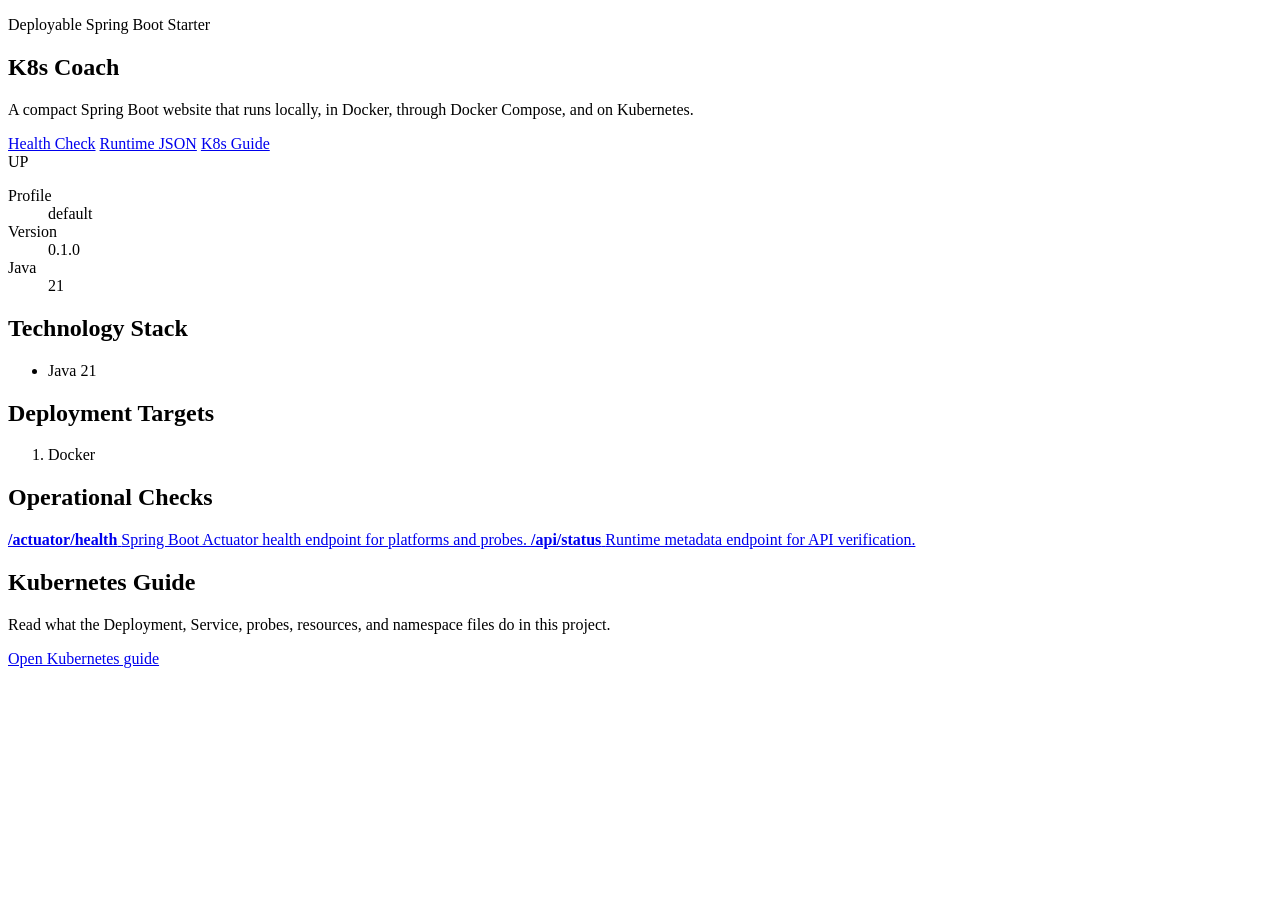
<file: src/main/resources/templates/index.html>
<!doctype html>
<html lang="en" xmlns:th="http://www.thymeleaf.org">
<head>
    <meta charset="utf-8">
    <meta name="viewport" content="width=device-width, initial-scale=1">
    <title th:text="${status.application}">K8s Coach</title>
    <link rel="stylesheet" th:href="@{/css/styles.css}">
</head>
<body>
<main class="page-shell">
    <section class="hero">
        <div>
            <p class="eyebrow">Deployable Spring Boot Starter</p>
            <h1 th:text="${status.application}">K8s Coach</h1>
            <p class="hero-copy">
                A compact Spring Boot website that runs locally, in Docker, through Docker Compose,
                and on Kubernetes.
            </p>
            <div class="actions" aria-label="Application checks">
                <a class="button primary" href="/actuator/health">Health Check</a>
                <a class="button" href="/api/status">Runtime JSON</a>
                <a class="button" href="/kubernetes">K8s Guide</a>
            </div>
        </div>
        <aside class="status-panel" aria-label="Application status">
            <span class="status-pill" th:text="${status.status}">UP</span>
            <dl>
                <div>
                    <dt>Profile</dt>
                    <dd th:text="${status.profile}">default</dd>
                </div>
                <div>
                    <dt>Version</dt>
                    <dd th:text="${status.version}">0.1.0</dd>
                </div>
                <div>
                    <dt>Java</dt>
                    <dd th:text="${status.javaVersion}">21</dd>
                </div>
            </dl>
        </aside>
    </section>

    <section class="content-grid" aria-label="Application details">
        <article class="panel">
            <h2>Technology Stack</h2>
            <ul class="tag-list">
                <li th:each="technology : ${technologies}" th:text="${technology}">Java 21</li>
            </ul>
        </article>

        <article class="panel">
            <h2>Deployment Targets</h2>
            <ol class="target-list">
                <li th:each="target : ${deploymentTargets}" th:text="${target}">Docker</li>
            </ol>
        </article>

        <article class="panel wide">
            <h2>Operational Checks</h2>
            <div class="check-grid">
                <a href="/actuator/health">
                    <strong>/actuator/health</strong>
                    <span>Spring Boot Actuator health endpoint for platforms and probes.</span>
                </a>
                <a href="/api/status">
                    <strong>/api/status</strong>
                    <span>Runtime metadata endpoint for API verification.</span>
                </a>
            </div>
        </article>

        <article class="panel wide">
            <h2>Kubernetes Guide</h2>
            <p class="panel-copy">
                Read what the Deployment, Service, probes, resources, and namespace files do in this project.
            </p>
            <a class="text-link" href="/kubernetes">Open Kubernetes guide</a>
        </article>
    </section>
</main>
</body>
</html>
</file>
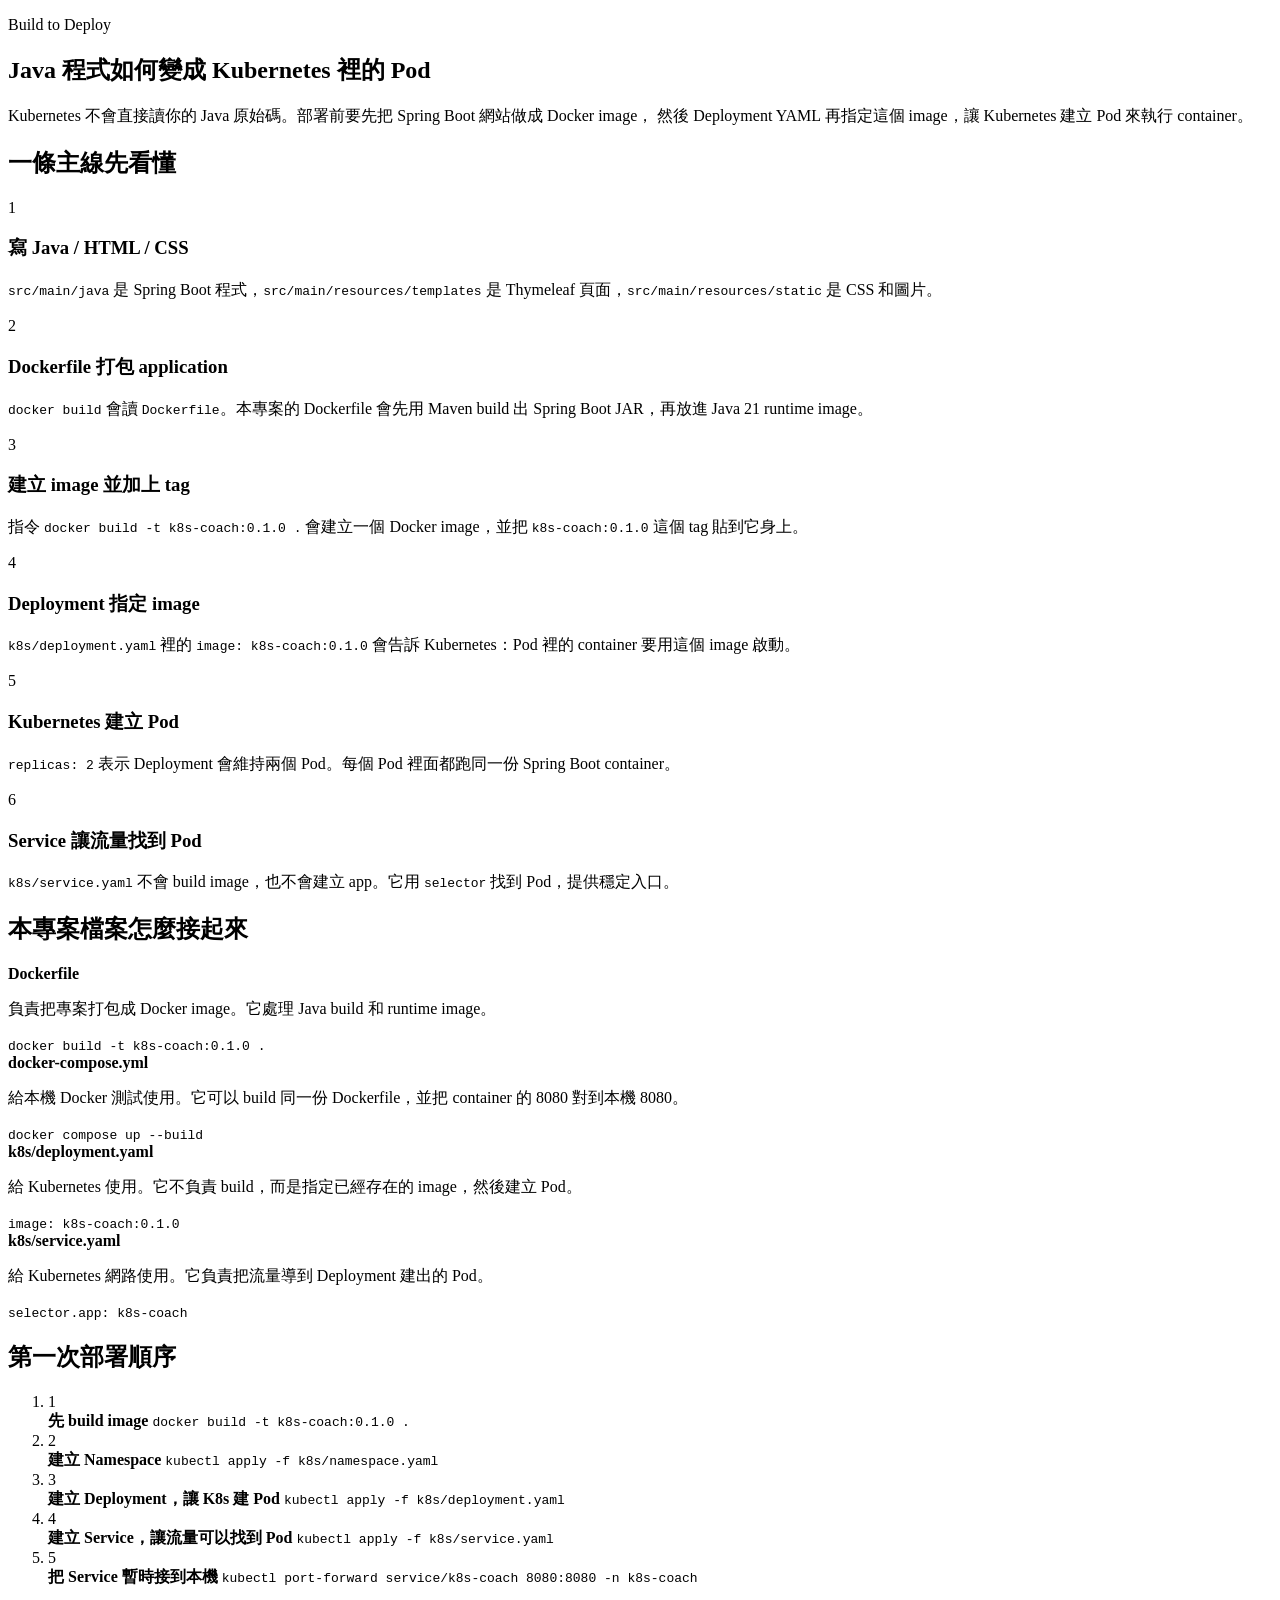
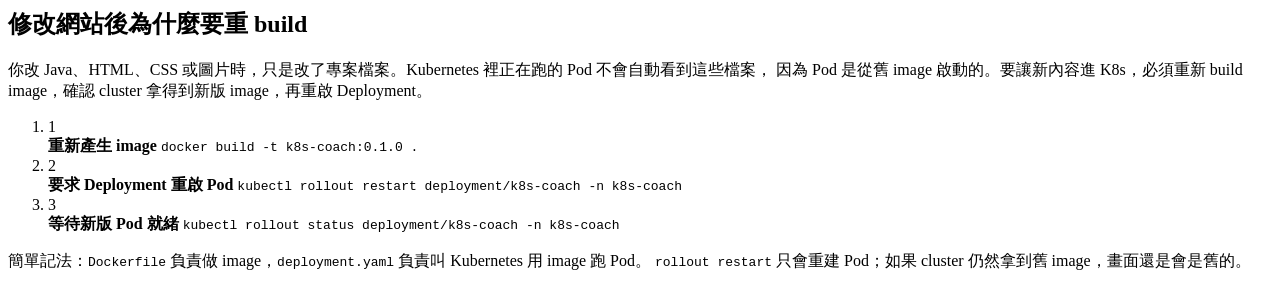
<file: src/main/resources/templates/kubernetes-build-to-deploy.html>
<!doctype html>
<html lang="zh-Hant" xmlns:th="http://www.thymeleaf.org">
<head>
    <meta charset="utf-8">
    <meta name="viewport" content="width=device-width, initial-scale=1">
    <title>Java 到 Kubernetes 部署流程</title>
    <link rel="stylesheet" th:href="@{/css/styles.css}">
</head>
<body>
<main class="page-shell k8s-shell">
    <div class="k8s-doc-layout">
        <div th:replace="~{fragments/kubernetes-sidebar :: sidebar}"></div>
        <div class="k8s-doc-content">
    <section class="guide-hero">
        <p class="eyebrow">Build to Deploy</p>
        <h1>Java 程式如何變成 Kubernetes 裡的 Pod</h1>
        <p class="hero-copy">
            Kubernetes 不會直接讀你的 Java 原始碼。部署前要先把 Spring Boot 網站做成 Docker image，
            然後 Deployment YAML 再指定這個 image，讓 Kubernetes 建立 Pod 來執行 container。
        </p>
    </section>

    <section class="lesson-panel">
        <h2>一條主線先看懂</h2>
        <div class="build-flow">
            <article>
                <span class="step-badge">1</span>
                <div>
                    <h3>寫 Java / HTML / CSS</h3>
                    <p><code>src/main/java</code> 是 Spring Boot 程式，<code>src/main/resources/templates</code> 是 Thymeleaf 頁面，<code>src/main/resources/static</code> 是 CSS 和圖片。</p>
                </div>
            </article>
            <article>
                <span class="step-badge">2</span>
                <div>
                    <h3>Dockerfile 打包 application</h3>
                    <p><code>docker build</code> 會讀 <code>Dockerfile</code>。本專案的 Dockerfile 會先用 Maven build 出 Spring Boot JAR，再放進 Java 21 runtime image。</p>
                </div>
            </article>
            <article>
                <span class="step-badge">3</span>
                <div>
                    <h3>建立 image 並加上 tag</h3>
                    <p>指令 <code>docker build -t k8s-coach:0.1.0 .</code> 會建立一個 Docker image，並把 <code>k8s-coach:0.1.0</code> 這個 tag 貼到它身上。</p>
                </div>
            </article>
            <article>
                <span class="step-badge">4</span>
                <div>
                    <h3>Deployment 指定 image</h3>
                    <p><code>k8s/deployment.yaml</code> 裡的 <code>image: k8s-coach:0.1.0</code> 會告訴 Kubernetes：Pod 裡的 container 要用這個 image 啟動。</p>
                </div>
            </article>
            <article>
                <span class="step-badge">5</span>
                <div>
                    <h3>Kubernetes 建立 Pod</h3>
                    <p><code>replicas: 2</code> 表示 Deployment 會維持兩個 Pod。每個 Pod 裡面都跑同一份 Spring Boot container。</p>
                </div>
            </article>
            <article>
                <span class="step-badge">6</span>
                <div>
                    <h3>Service 讓流量找到 Pod</h3>
                    <p><code>k8s/service.yaml</code> 不會 build image，也不會建立 app。它用 <code>selector</code> 找到 Pod，提供穩定入口。</p>
                </div>
            </article>
        </div>
    </section>

    <section class="lesson-panel">
        <h2>本專案檔案怎麼接起來</h2>
        <div class="file-relation-grid">
            <article>
                <strong>Dockerfile</strong>
                <p>負責把專案打包成 Docker image。它處理 Java build 和 runtime image。</p>
                <code>docker build -t k8s-coach:0.1.0 .</code>
            </article>
            <article>
                <strong>docker-compose.yml</strong>
                <p>給本機 Docker 測試使用。它可以 build 同一份 Dockerfile，並把 container 的 8080 對到本機 8080。</p>
                <code>docker compose up --build</code>
            </article>
            <article>
                <strong>k8s/deployment.yaml</strong>
                <p>給 Kubernetes 使用。它不負責 build，而是指定已經存在的 image，然後建立 Pod。</p>
                <code>image: k8s-coach:0.1.0</code>
            </article>
            <article>
                <strong>k8s/service.yaml</strong>
                <p>給 Kubernetes 網路使用。它負責把流量導到 Deployment 建出的 Pod。</p>
                <code>selector.app: k8s-coach</code>
            </article>
        </div>
    </section>

    <section class="lesson-panel">
        <h2>第一次部署順序</h2>
        <ol class="command-list command-steps">
            <li>
                <span>1</span>
                <div>
                    <strong>先 build image</strong>
                    <code>docker build -t k8s-coach:0.1.0 .</code>
                </div>
            </li>
            <li>
                <span>2</span>
                <div>
                    <strong>建立 Namespace</strong>
                    <code>kubectl apply -f k8s/namespace.yaml</code>
                </div>
            </li>
            <li>
                <span>3</span>
                <div>
                    <strong>建立 Deployment，讓 K8s 建 Pod</strong>
                    <code>kubectl apply -f k8s/deployment.yaml</code>
                </div>
            </li>
            <li>
                <span>4</span>
                <div>
                    <strong>建立 Service，讓流量可以找到 Pod</strong>
                    <code>kubectl apply -f k8s/service.yaml</code>
                </div>
            </li>
            <li>
                <span>5</span>
                <div>
                    <strong>把 Service 暫時接到本機</strong>
                    <code>kubectl port-forward service/k8s-coach 8080:8080 -n k8s-coach</code>
                </div>
            </li>
        </ol>
    </section>

    <section class="lesson-panel">
        <h2>修改網站後為什麼要重 build</h2>
        <p class="panel-copy">
            你改 Java、HTML、CSS 或圖片時，只是改了專案檔案。Kubernetes 裡正在跑的 Pod 不會自動看到這些檔案，
            因為 Pod 是從舊 image 啟動的。要讓新內容進 K8s，必須重新 build image，確認 cluster 拿得到新版 image，再重啟 Deployment。
        </p>
        <ol class="command-list command-steps">
            <li>
                <span>1</span>
                <div>
                    <strong>重新產生 image</strong>
                    <code>docker build -t k8s-coach:0.1.0 .</code>
                </div>
            </li>
            <li>
                <span>2</span>
                <div>
                    <strong>要求 Deployment 重啟 Pod</strong>
                    <code>kubectl rollout restart deployment/k8s-coach -n k8s-coach</code>
                </div>
            </li>
            <li>
                <span>3</span>
                <div>
                    <strong>等待新版 Pod 就緒</strong>
                    <code>kubectl rollout status deployment/k8s-coach -n k8s-coach</code>
                </div>
            </li>
        </ol>
        <p class="final-note">
            簡單記法：<code>Dockerfile</code> 負責做 image，<code>deployment.yaml</code> 負責叫 Kubernetes 用 image 跑 Pod。
            <code>rollout restart</code> 只會重建 Pod；如果 cluster 仍然拿到舊 image，畫面還是會是舊的。
        </p>
    </section>
        </div>
    </div>
</main>
</body>
</html>
</file>
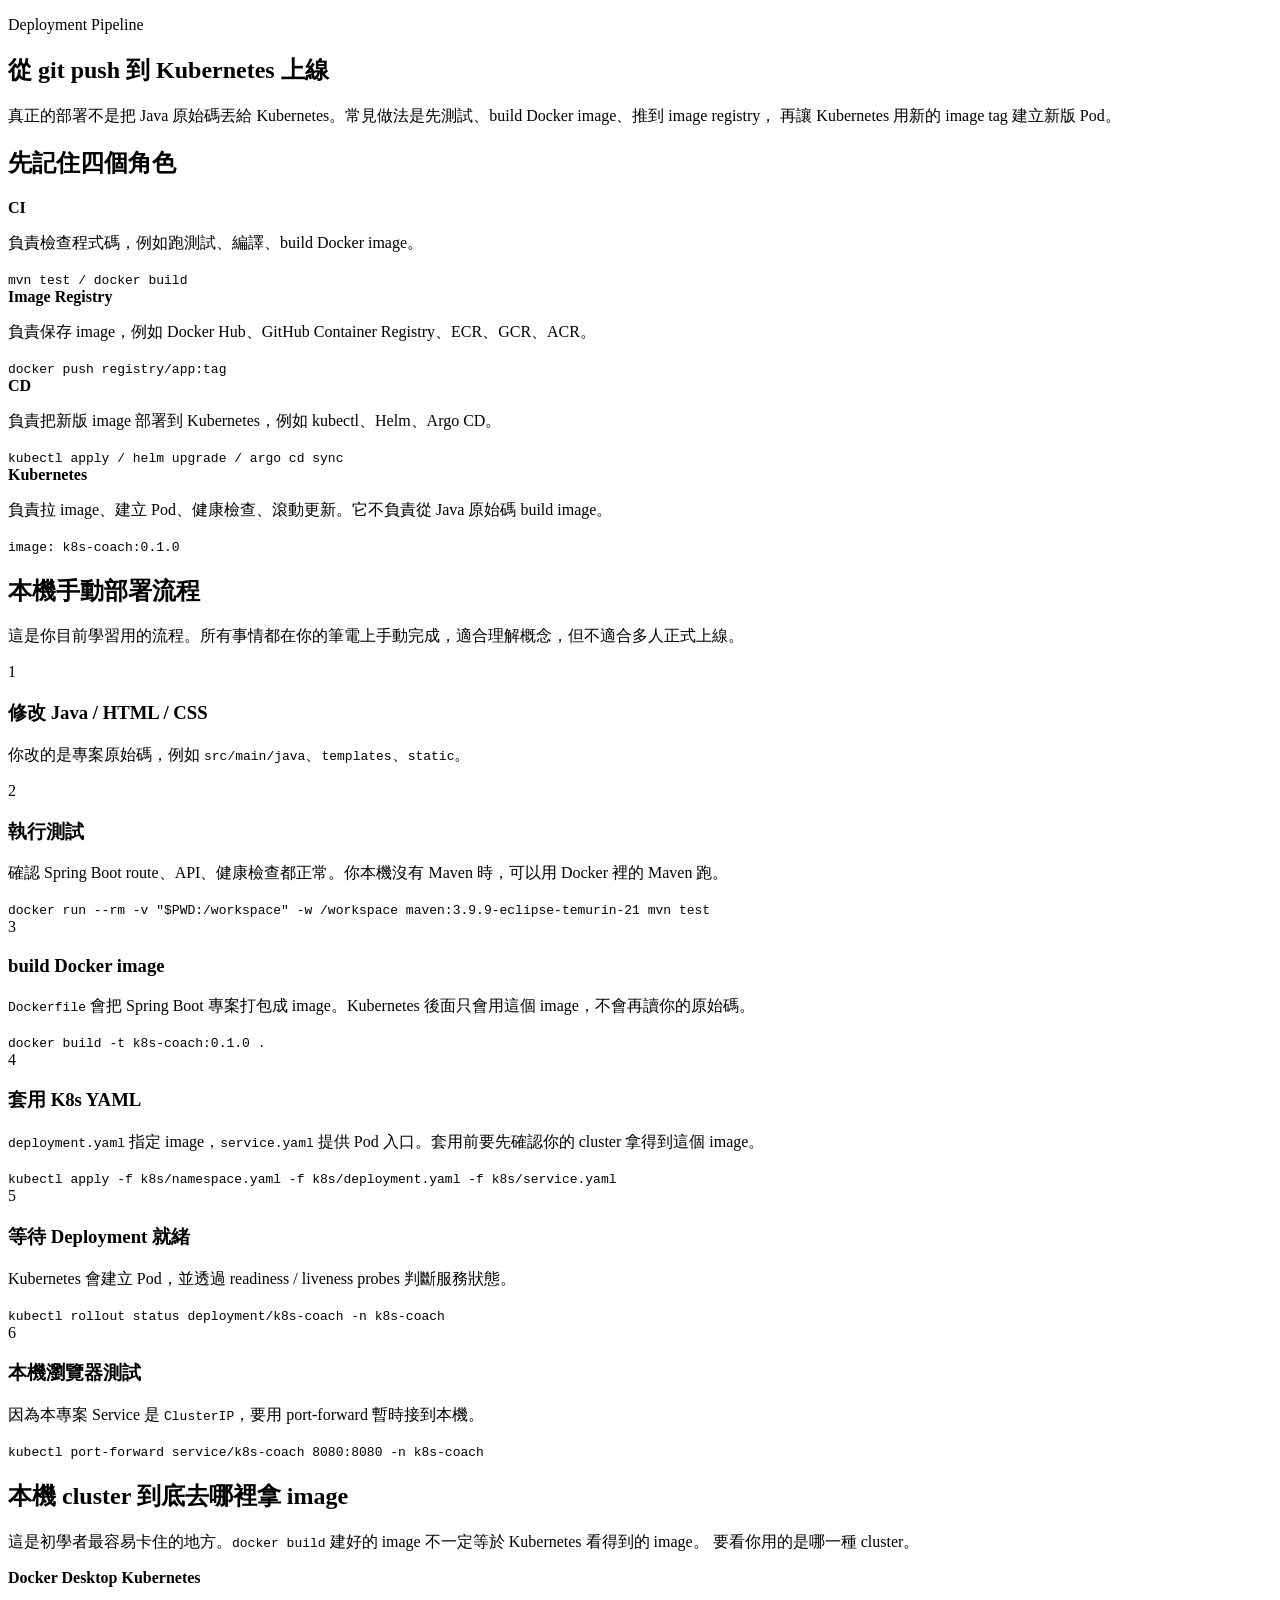
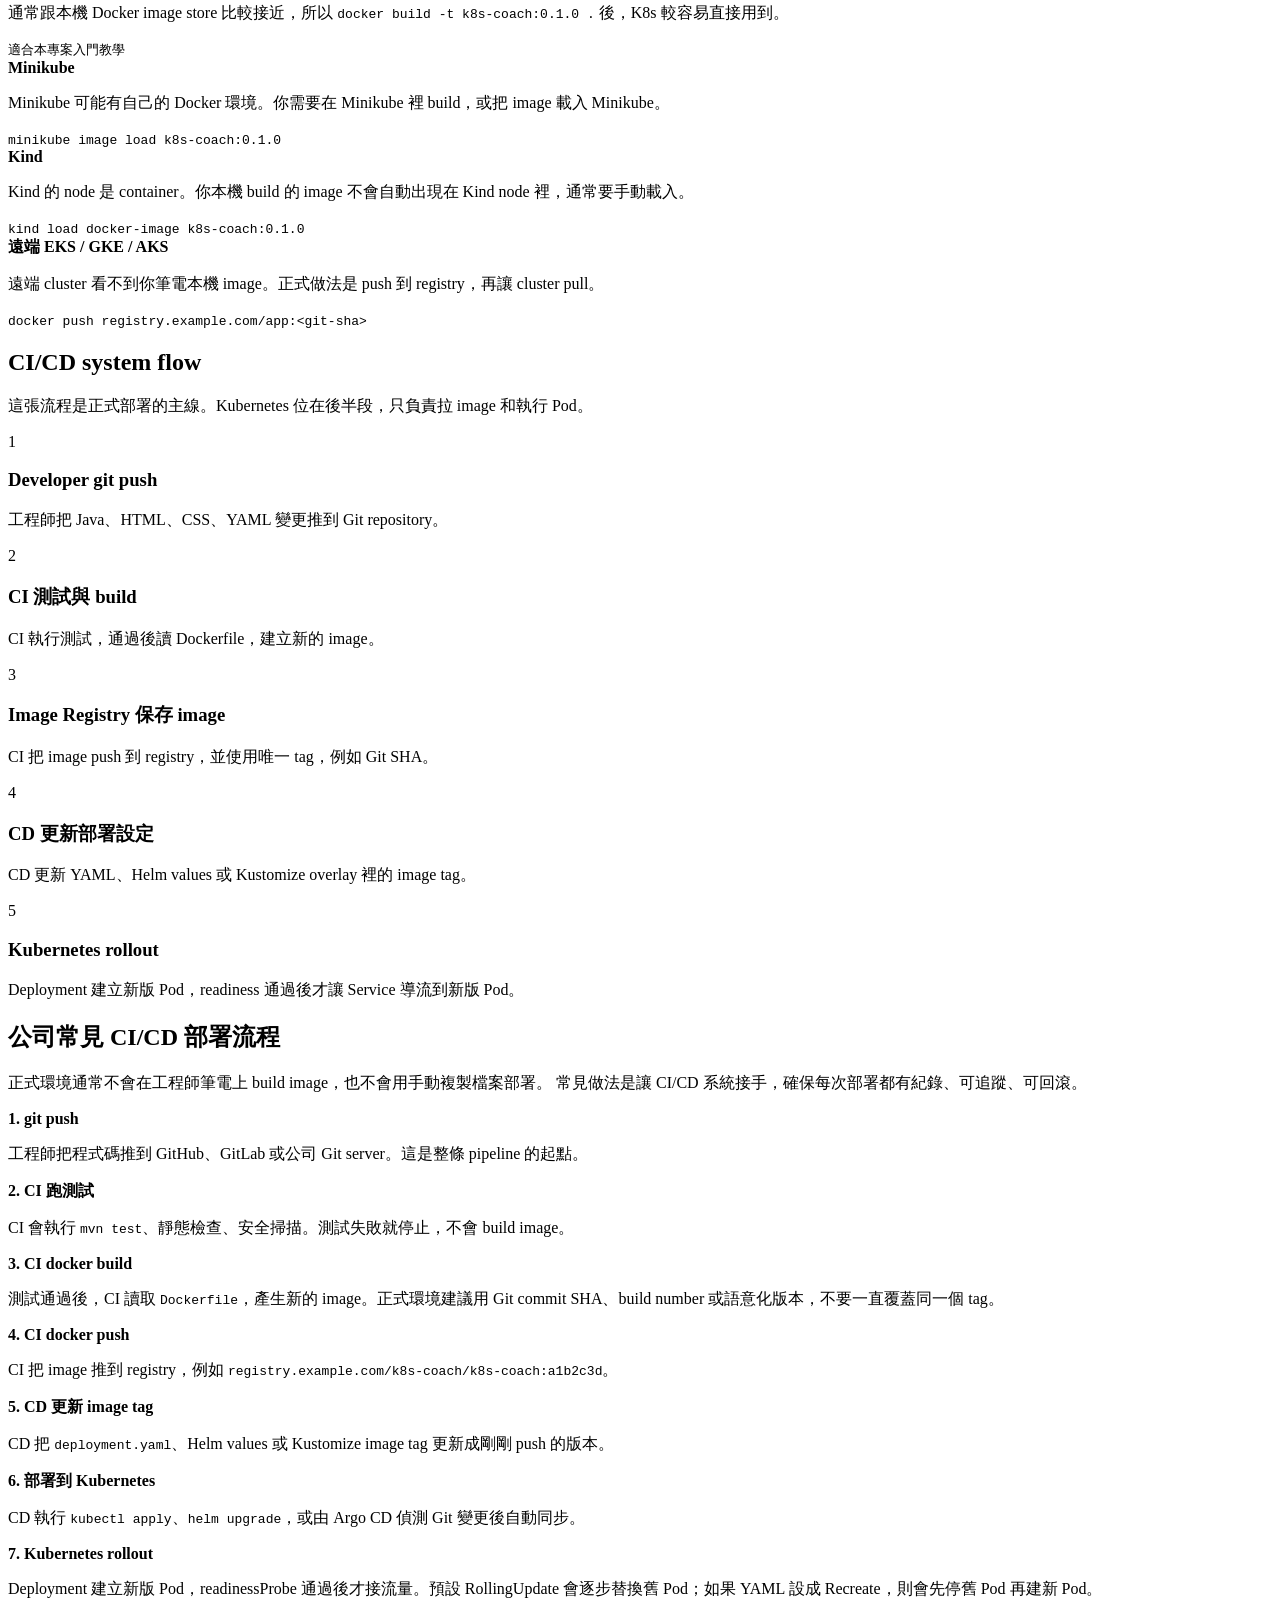
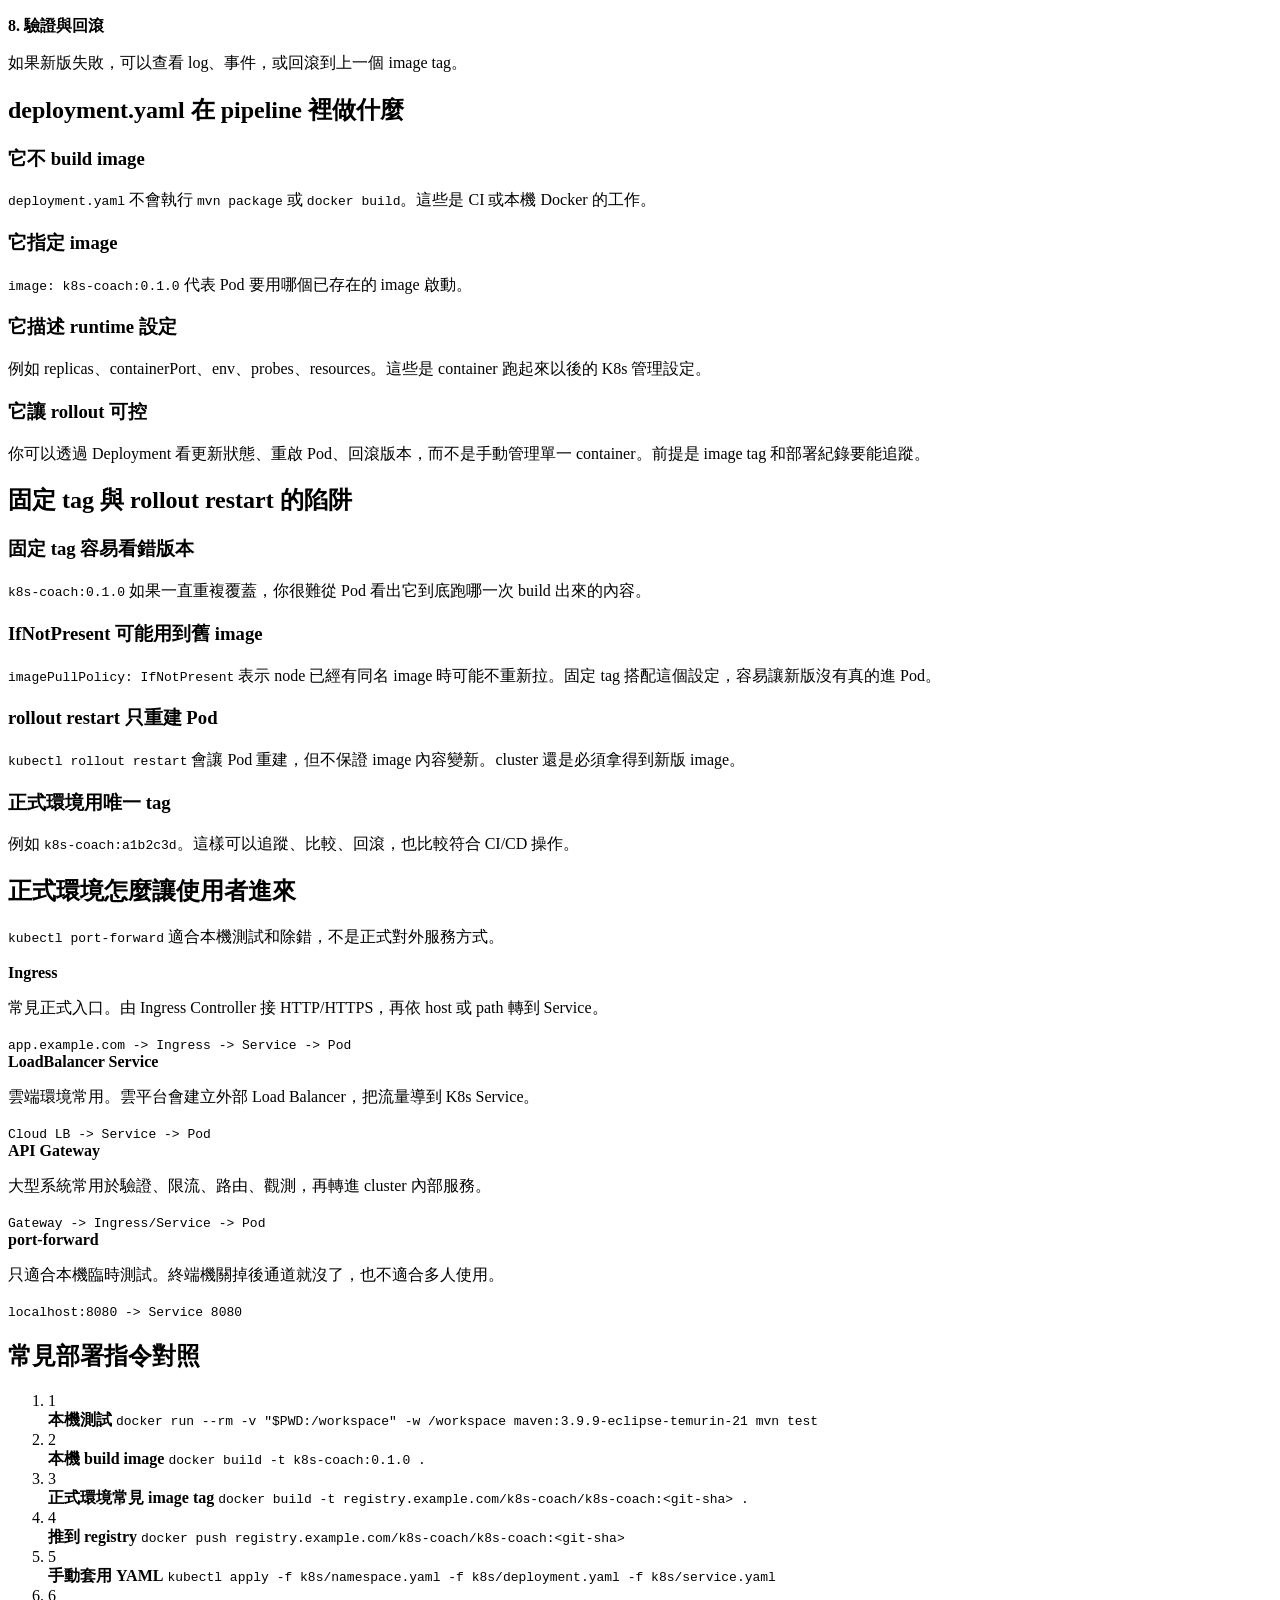
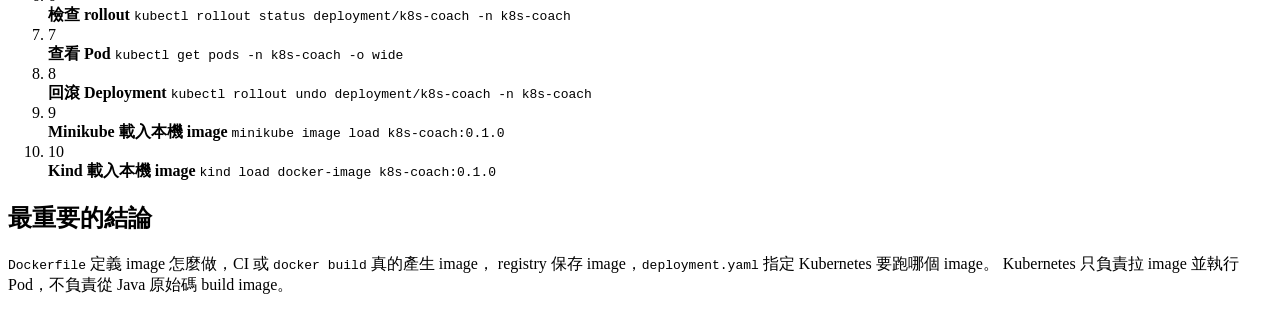
<file: src/main/resources/templates/kubernetes-deployment-pipeline.html>
<!doctype html>
<html lang="zh-Hant" xmlns:th="http://www.thymeleaf.org">
<head>
    <meta charset="utf-8">
    <meta name="viewport" content="width=device-width, initial-scale=1">
    <title>Kubernetes 部署流程</title>
    <link rel="stylesheet" th:href="@{/css/styles.css}">
</head>
<body>
<main class="page-shell k8s-shell">
    <div class="k8s-doc-layout">
        <div th:replace="~{fragments/kubernetes-sidebar :: sidebar}"></div>
        <div class="k8s-doc-content">
    <section class="guide-hero">
        <p class="eyebrow">Deployment Pipeline</p>
        <h1>從 git push 到 Kubernetes 上線</h1>
        <p class="hero-copy">
            真正的部署不是把 Java 原始碼丟給 Kubernetes。常見做法是先測試、build Docker image、推到 image registry，
            再讓 Kubernetes 用新的 image tag 建立新版 Pod。
        </p>
    </section>

    <section class="lesson-panel">
        <h2>先記住四個角色</h2>
        <div class="file-relation-grid">
            <article>
                <strong>CI</strong>
                <p>負責檢查程式碼，例如跑測試、編譯、build Docker image。</p>
                <code>mvn test / docker build</code>
            </article>
            <article>
                <strong>Image Registry</strong>
                <p>負責保存 image，例如 Docker Hub、GitHub Container Registry、ECR、GCR、ACR。</p>
                <code>docker push registry/app:tag</code>
            </article>
            <article>
                <strong>CD</strong>
                <p>負責把新版 image 部署到 Kubernetes，例如 kubectl、Helm、Argo CD。</p>
                <code>kubectl apply / helm upgrade / argo cd sync</code>
            </article>
            <article>
                <strong>Kubernetes</strong>
                <p>負責拉 image、建立 Pod、健康檢查、滾動更新。它不負責從 Java 原始碼 build image。</p>
                <code>image: k8s-coach:0.1.0</code>
            </article>
        </div>
    </section>

    <section class="lesson-panel">
        <h2>本機手動部署流程</h2>
        <p class="panel-copy">
            這是你目前學習用的流程。所有事情都在你的筆電上手動完成，適合理解概念，但不適合多人正式上線。
        </p>
        <div class="build-flow">
            <article>
                <span class="step-badge">1</span>
                <div>
                    <h3>修改 Java / HTML / CSS</h3>
                    <p>你改的是專案原始碼，例如 <code>src/main/java</code>、<code>templates</code>、<code>static</code>。</p>
                </div>
            </article>
            <article>
                <span class="step-badge">2</span>
                <div>
                    <h3>執行測試</h3>
                    <p>確認 Spring Boot route、API、健康檢查都正常。你本機沒有 Maven 時，可以用 Docker 裡的 Maven 跑。</p>
                    <code>docker run --rm -v "$PWD:/workspace" -w /workspace maven:3.9.9-eclipse-temurin-21 mvn test</code>
                </div>
            </article>
            <article>
                <span class="step-badge">3</span>
                <div>
                    <h3>build Docker image</h3>
                    <p><code>Dockerfile</code> 會把 Spring Boot 專案打包成 image。Kubernetes 後面只會用這個 image，不會再讀你的原始碼。</p>
                    <code>docker build -t k8s-coach:0.1.0 .</code>
                </div>
            </article>
            <article>
                <span class="step-badge">4</span>
                <div>
                    <h3>套用 K8s YAML</h3>
                    <p><code>deployment.yaml</code> 指定 image，<code>service.yaml</code> 提供 Pod 入口。套用前要先確認你的 cluster 拿得到這個 image。</p>
                    <code>kubectl apply -f k8s/namespace.yaml -f k8s/deployment.yaml -f k8s/service.yaml</code>
                </div>
            </article>
            <article>
                <span class="step-badge">5</span>
                <div>
                    <h3>等待 Deployment 就緒</h3>
                    <p>Kubernetes 會建立 Pod，並透過 readiness / liveness probes 判斷服務狀態。</p>
                    <code>kubectl rollout status deployment/k8s-coach -n k8s-coach</code>
                </div>
            </article>
            <article>
                <span class="step-badge">6</span>
                <div>
                    <h3>本機瀏覽器測試</h3>
                    <p>因為本專案 Service 是 <code>ClusterIP</code>，要用 port-forward 暫時接到本機。</p>
                    <code>kubectl port-forward service/k8s-coach 8080:8080 -n k8s-coach</code>
                </div>
            </article>
        </div>
    </section>

    <section class="lesson-panel">
        <h2>本機 cluster 到底去哪裡拿 image</h2>
        <p class="panel-copy">
            這是初學者最容易卡住的地方。<code>docker build</code> 建好的 image 不一定等於 Kubernetes 看得到的 image。
            要看你用的是哪一種 cluster。
        </p>
        <div class="file-relation-grid">
            <article>
                <strong>Docker Desktop Kubernetes</strong>
                <p>通常跟本機 Docker image store 比較接近，所以 <code>docker build -t k8s-coach:0.1.0 .</code> 後，K8s 較容易直接用到。</p>
                <code>適合本專案入門教學</code>
            </article>
            <article>
                <strong>Minikube</strong>
                <p>Minikube 可能有自己的 Docker 環境。你需要在 Minikube 裡 build，或把 image 載入 Minikube。</p>
                <code>minikube image load k8s-coach:0.1.0</code>
            </article>
            <article>
                <strong>Kind</strong>
                <p>Kind 的 node 是 container。你本機 build 的 image 不會自動出現在 Kind node 裡，通常要手動載入。</p>
                <code>kind load docker-image k8s-coach:0.1.0</code>
            </article>
            <article>
                <strong>遠端 EKS / GKE / AKS</strong>
                <p>遠端 cluster 看不到你筆電本機 image。正式做法是 push 到 registry，再讓 cluster pull。</p>
                <code>docker push registry.example.com/app:&lt;git-sha&gt;</code>
            </article>
        </div>
    </section>

    <section class="lesson-panel">
        <h2>CI/CD system flow</h2>
        <p class="panel-copy">
            這張流程是正式部署的主線。Kubernetes 位在後半段，只負責拉 image 和執行 Pod。
        </p>
        <div class="system-flow" aria-label="CI/CD deployment flow">
            <article class="flow-step user">
                <span class="step-badge">1</span>
                <div>
                    <h3>Developer git push</h3>
                    <p>工程師把 Java、HTML、CSS、YAML 變更推到 Git repository。</p>
                </div>
            </article>
            <article class="flow-step tool">
                <span class="step-badge">2</span>
                <div>
                    <h3>CI 測試與 build</h3>
                    <p>CI 執行測試，通過後讀 Dockerfile，建立新的 image。</p>
                </div>
            </article>
            <article class="flow-step service">
                <span class="step-badge">3</span>
                <div>
                    <h3>Image Registry 保存 image</h3>
                    <p>CI 把 image push 到 registry，並使用唯一 tag，例如 Git SHA。</p>
                </div>
            </article>
            <article class="flow-step pod">
                <span class="step-badge">4</span>
                <div>
                    <h3>CD 更新部署設定</h3>
                    <p>CD 更新 YAML、Helm values 或 Kustomize overlay 裡的 image tag。</p>
                </div>
            </article>
            <article class="flow-step app">
                <span class="step-badge">5</span>
                <div>
                    <h3>Kubernetes rollout</h3>
                    <p>Deployment 建立新版 Pod，readiness 通過後才讓 Service 導流到新版 Pod。</p>
                </div>
            </article>
        </div>
    </section>

    <section class="lesson-panel">
        <h2>公司常見 CI/CD 部署流程</h2>
        <p class="panel-copy">
            正式環境通常不會在工程師筆電上 build image，也不會用手動複製檔案部署。
            常見做法是讓 CI/CD 系統接手，確保每次部署都有紀錄、可追蹤、可回滾。
        </p>
        <div class="timeline">
            <div>
                <strong>1. git push</strong>
                <p>工程師把程式碼推到 GitHub、GitLab 或公司 Git server。這是整條 pipeline 的起點。</p>
            </div>
            <div>
                <strong>2. CI 跑測試</strong>
                <p>CI 會執行 <code>mvn test</code>、靜態檢查、安全掃描。測試失敗就停止，不會 build image。</p>
            </div>
            <div>
                <strong>3. CI docker build</strong>
                <p>測試通過後，CI 讀取 <code>Dockerfile</code>，產生新的 image。正式環境建議用 Git commit SHA、build number 或語意化版本，不要一直覆蓋同一個 tag。</p>
            </div>
            <div>
                <strong>4. CI docker push</strong>
                <p>CI 把 image 推到 registry，例如 <code>registry.example.com/k8s-coach/k8s-coach:a1b2c3d</code>。</p>
            </div>
            <div>
                <strong>5. CD 更新 image tag</strong>
                <p>CD 把 <code>deployment.yaml</code>、Helm values 或 Kustomize image tag 更新成剛剛 push 的版本。</p>
            </div>
            <div>
                <strong>6. 部署到 Kubernetes</strong>
                <p>CD 執行 <code>kubectl apply</code>、<code>helm upgrade</code>，或由 Argo CD 偵測 Git 變更後自動同步。</p>
            </div>
            <div>
                <strong>7. Kubernetes rollout</strong>
                <p>Deployment 建立新版 Pod，readinessProbe 通過後才接流量。預設 RollingUpdate 會逐步替換舊 Pod；如果 YAML 設成 Recreate，則會先停舊 Pod 再建新 Pod。</p>
            </div>
            <div>
                <strong>8. 驗證與回滾</strong>
                <p>如果新版失敗，可以查看 log、事件，或回滾到上一個 image tag。</p>
            </div>
        </div>
    </section>

    <section class="lesson-panel">
        <h2>deployment.yaml 在 pipeline 裡做什麼</h2>
        <div class="explain-grid">
            <article>
                <h3>它不 build image</h3>
                <p><code>deployment.yaml</code> 不會執行 <code>mvn package</code> 或 <code>docker build</code>。這些是 CI 或本機 Docker 的工作。</p>
            </article>
            <article>
                <h3>它指定 image</h3>
                <p><code>image: k8s-coach:0.1.0</code> 代表 Pod 要用哪個已存在的 image 啟動。</p>
            </article>
            <article>
                <h3>它描述 runtime 設定</h3>
                <p>例如 replicas、containerPort、env、probes、resources。這些是 container 跑起來以後的 K8s 管理設定。</p>
            </article>
            <article>
                <h3>它讓 rollout 可控</h3>
                <p>你可以透過 Deployment 看更新狀態、重啟 Pod、回滾版本，而不是手動管理單一 container。前提是 image tag 和部署紀錄要能追蹤。</p>
            </article>
        </div>
    </section>

    <section class="lesson-panel">
        <h2>固定 tag 與 rollout restart 的陷阱</h2>
        <div class="explain-grid">
            <article>
                <h3>固定 tag 容易看錯版本</h3>
                <p><code>k8s-coach:0.1.0</code> 如果一直重複覆蓋，你很難從 Pod 看出它到底跑哪一次 build 出來的內容。</p>
            </article>
            <article>
                <h3>IfNotPresent 可能用到舊 image</h3>
                <p><code>imagePullPolicy: IfNotPresent</code> 表示 node 已經有同名 image 時可能不重新拉。固定 tag 搭配這個設定，容易讓新版沒有真的進 Pod。</p>
            </article>
            <article>
                <h3>rollout restart 只重建 Pod</h3>
                <p><code>kubectl rollout restart</code> 會讓 Pod 重建，但不保證 image 內容變新。cluster 還是必須拿得到新版 image。</p>
            </article>
            <article>
                <h3>正式環境用唯一 tag</h3>
                <p>例如 <code>k8s-coach:a1b2c3d</code>。這樣可以追蹤、比較、回滾，也比較符合 CI/CD 操作。</p>
            </article>
        </div>
    </section>

    <section class="lesson-panel">
        <h2>正式環境怎麼讓使用者進來</h2>
        <p class="panel-copy">
            <code>kubectl port-forward</code> 適合本機測試和除錯，不是正式對外服務方式。
        </p>
        <div class="file-relation-grid">
            <article>
                <strong>Ingress</strong>
                <p>常見正式入口。由 Ingress Controller 接 HTTP/HTTPS，再依 host 或 path 轉到 Service。</p>
                <code>app.example.com -> Ingress -> Service -> Pod</code>
            </article>
            <article>
                <strong>LoadBalancer Service</strong>
                <p>雲端環境常用。雲平台會建立外部 Load Balancer，把流量導到 K8s Service。</p>
                <code>Cloud LB -> Service -> Pod</code>
            </article>
            <article>
                <strong>API Gateway</strong>
                <p>大型系統常用於驗證、限流、路由、觀測，再轉進 cluster 內部服務。</p>
                <code>Gateway -> Ingress/Service -> Pod</code>
            </article>
            <article>
                <strong>port-forward</strong>
                <p>只適合本機臨時測試。終端機關掉後通道就沒了，也不適合多人使用。</p>
                <code>localhost:8080 -> Service 8080</code>
            </article>
        </div>
    </section>

    <section class="lesson-panel">
        <h2>常見部署指令對照</h2>
        <ol class="command-list command-steps">
            <li>
                <span>1</span>
                <div>
                    <strong>本機測試</strong>
                    <code>docker run --rm -v "$PWD:/workspace" -w /workspace maven:3.9.9-eclipse-temurin-21 mvn test</code>
                </div>
            </li>
            <li>
                <span>2</span>
                <div>
                    <strong>本機 build image</strong>
                    <code>docker build -t k8s-coach:0.1.0 .</code>
                </div>
            </li>
            <li>
                <span>3</span>
                <div>
                    <strong>正式環境常見 image tag</strong>
                    <code>docker build -t registry.example.com/k8s-coach/k8s-coach:&lt;git-sha&gt; .</code>
                </div>
            </li>
            <li>
                <span>4</span>
                <div>
                    <strong>推到 registry</strong>
                    <code>docker push registry.example.com/k8s-coach/k8s-coach:&lt;git-sha&gt;</code>
                </div>
            </li>
            <li>
                <span>5</span>
                <div>
                    <strong>手動套用 YAML</strong>
                    <code>kubectl apply -f k8s/namespace.yaml -f k8s/deployment.yaml -f k8s/service.yaml</code>
                </div>
            </li>
            <li>
                <span>6</span>
                <div>
                    <strong>檢查 rollout</strong>
                    <code>kubectl rollout status deployment/k8s-coach -n k8s-coach</code>
                </div>
            </li>
            <li>
                <span>7</span>
                <div>
                    <strong>查看 Pod</strong>
                    <code>kubectl get pods -n k8s-coach -o wide</code>
                </div>
            </li>
            <li>
                <span>8</span>
                <div>
                    <strong>回滾 Deployment</strong>
                    <code>kubectl rollout undo deployment/k8s-coach -n k8s-coach</code>
                </div>
            </li>
            <li>
                <span>9</span>
                <div>
                    <strong>Minikube 載入本機 image</strong>
                    <code>minikube image load k8s-coach:0.1.0</code>
                </div>
            </li>
            <li>
                <span>10</span>
                <div>
                    <strong>Kind 載入本機 image</strong>
                    <code>kind load docker-image k8s-coach:0.1.0</code>
                </div>
            </li>
        </ol>
    </section>

    <section class="lesson-panel">
        <h2>最重要的結論</h2>
        <p class="yaml-conclusion">
            <code>Dockerfile</code> 定義 image 怎麼做，CI 或 <code>docker build</code> 真的產生 image，
            registry 保存 image，<code>deployment.yaml</code> 指定 Kubernetes 要跑哪個 image。
            Kubernetes 只負責拉 image 並執行 Pod，不負責從 Java 原始碼 build image。
        </p>
    </section>
        </div>
    </div>
</main>
</body>
</html>
</file>
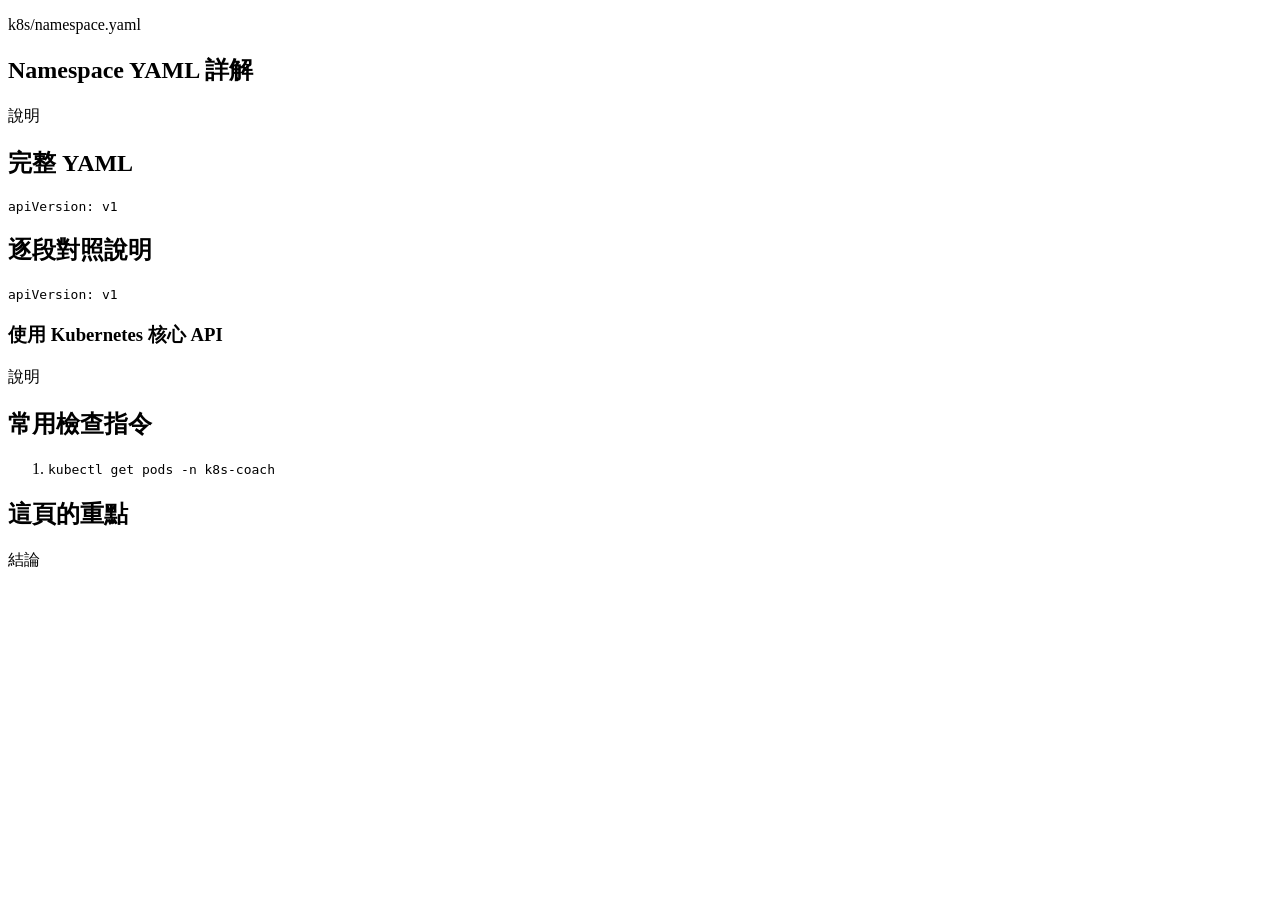
<file: src/main/resources/templates/kubernetes-detail.html>
<!doctype html>
<html lang="zh-Hant" xmlns:th="http://www.thymeleaf.org">
<head>
    <meta charset="utf-8">
    <meta name="viewport" content="width=device-width, initial-scale=1">
    <title th:text="${doc.title}">Kubernetes YAML 詳解</title>
    <link rel="stylesheet" th:href="@{/css/styles.css}">
</head>
<body>
<main class="page-shell k8s-shell">
    <div class="k8s-doc-layout">
        <div th:replace="~{fragments/kubernetes-sidebar :: sidebar}"></div>
        <div class="k8s-doc-content">
    <section class="guide-hero">
        <p class="eyebrow" th:text="${doc.file}">k8s/namespace.yaml</p>
        <h1 th:text="${doc.title}">Namespace YAML 詳解</h1>
        <p class="hero-copy" th:text="${doc.summary}">說明</p>
    </section>

    <section class="lesson-panel">
        <h2>完整 YAML</h2>
        <div class="single-yaml">
            <pre><code th:text="${doc.yaml}">apiVersion: v1</code></pre>
        </div>
    </section>

    <section class="lesson-panel">
        <h2>逐段對照說明</h2>
        <div class="yaml-lines detailed">
            <article th:each="section : ${doc.sections}">
                <code th:text="${section.code}">apiVersion: v1</code>
                <h3 th:text="${section.title}">使用 Kubernetes 核心 API</h3>
                <p th:text="${section.explanation}">說明</p>
            </article>
        </div>
    </section>

    <section class="lesson-panel">
        <h2>常用檢查指令</h2>
        <ol class="command-list">
            <li th:each="command : ${doc.commands}">
                <code th:text="${command}">kubectl get pods -n k8s-coach</code>
            </li>
        </ol>
    </section>

    <section class="lesson-panel">
        <h2>這頁的重點</h2>
        <p class="yaml-conclusion" th:text="${doc.conclusion}">結論</p>
    </section>
        </div>
    </div>
</main>
</body>
</html>
</file>
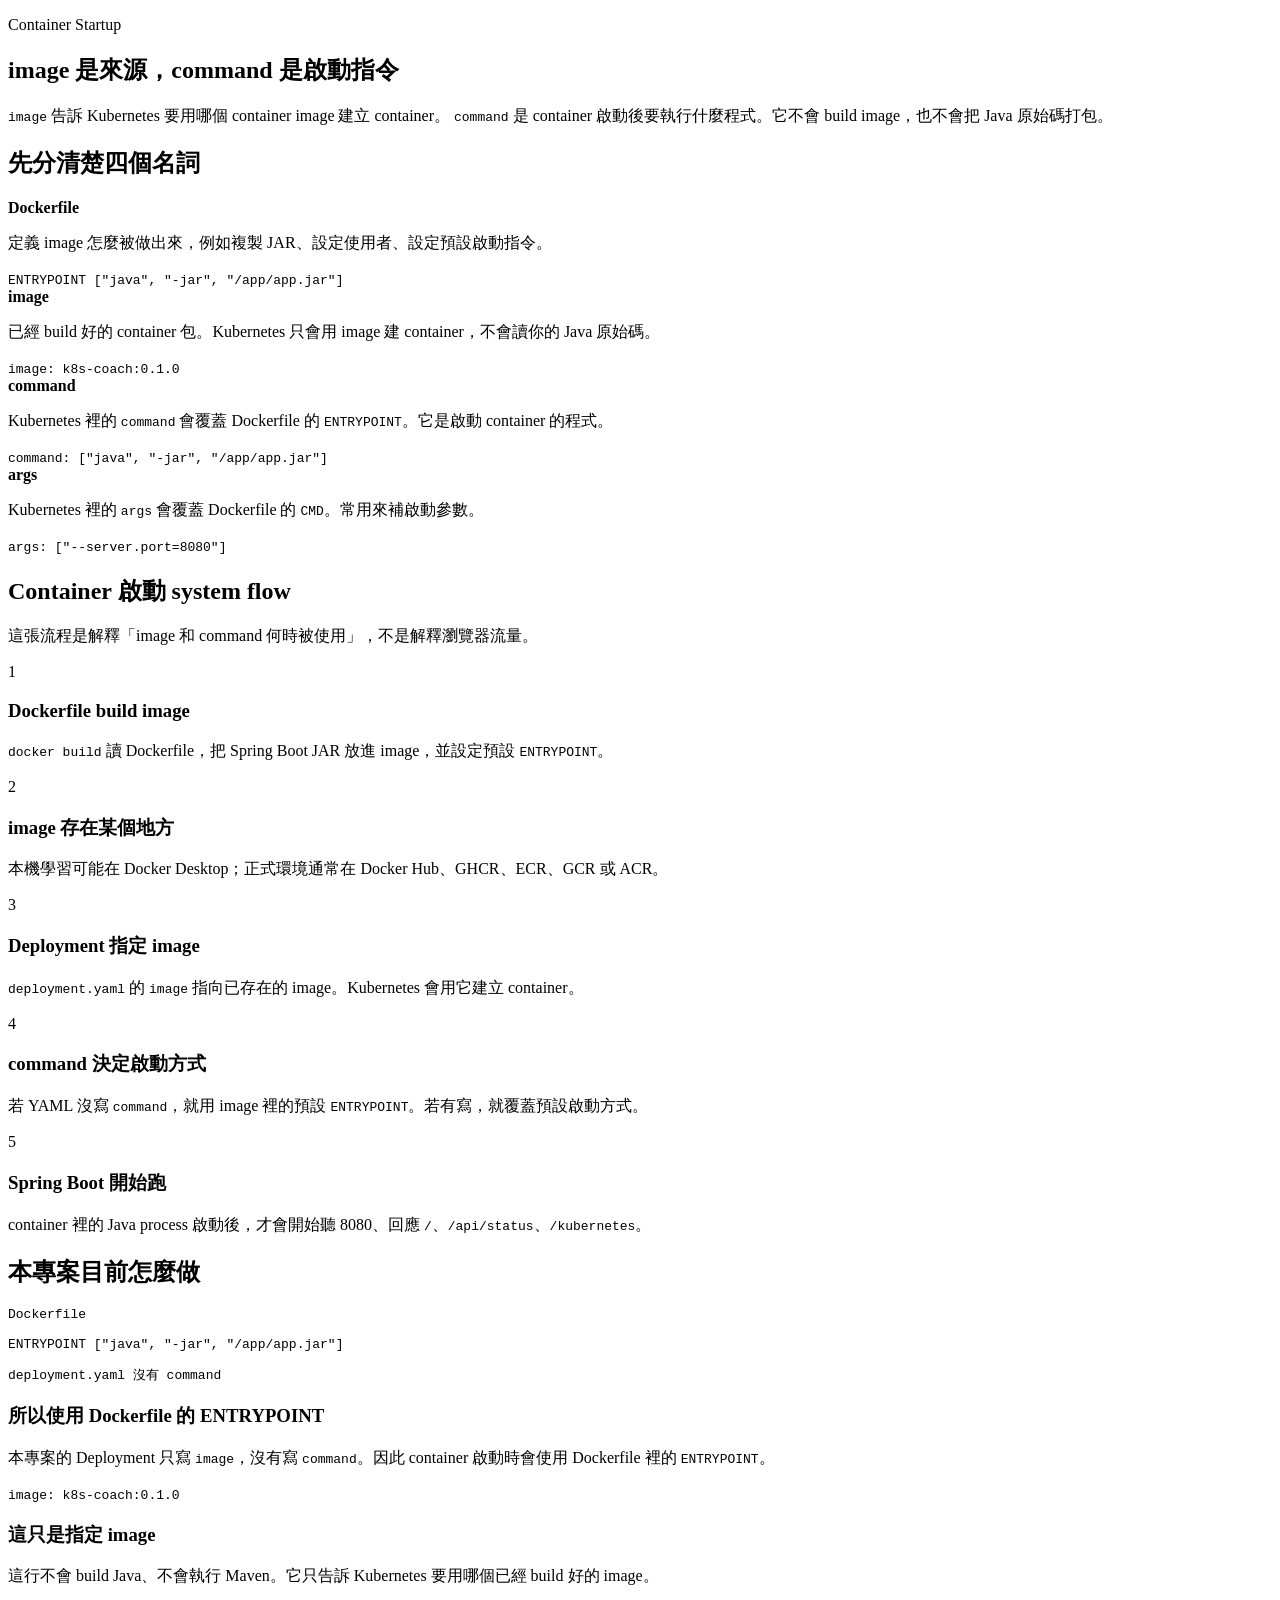
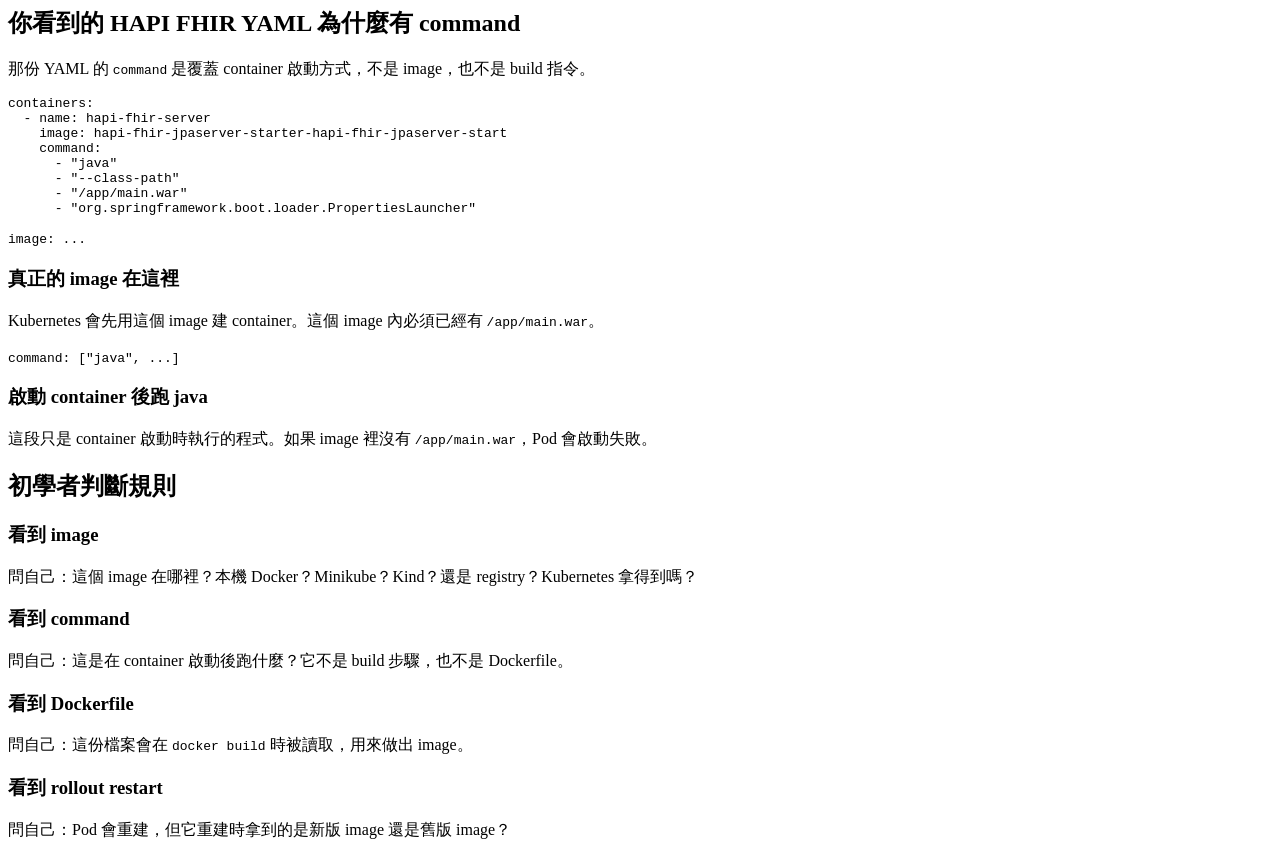
<file: src/main/resources/templates/kubernetes-image-command.html>
<!doctype html>
<html lang="zh-Hant" xmlns:th="http://www.thymeleaf.org">
<head>
    <meta charset="utf-8">
    <meta name="viewport" content="width=device-width, initial-scale=1">
    <title>Kubernetes image 與 command 教學</title>
    <link rel="stylesheet" th:href="@{/css/styles.css}">
</head>
<body>
<main class="page-shell k8s-shell">
    <div class="k8s-doc-layout">
        <div th:replace="~{fragments/kubernetes-sidebar :: sidebar}"></div>
        <div class="k8s-doc-content">
    <section class="guide-hero">
        <p class="eyebrow">Container Startup</p>
        <h1>image 是來源，command 是啟動指令</h1>
        <p class="hero-copy">
            <code>image</code> 告訴 Kubernetes 要用哪個 container image 建立 container。
            <code>command</code> 是 container 啟動後要執行什麼程式。它不會 build image，也不會把 Java 原始碼打包。
        </p>
    </section>

    <section class="lesson-panel">
        <h2>先分清楚四個名詞</h2>
        <div class="file-relation-grid">
            <article>
                <strong>Dockerfile</strong>
                <p>定義 image 怎麼被做出來，例如複製 JAR、設定使用者、設定預設啟動指令。</p>
                <code>ENTRYPOINT ["java", "-jar", "/app/app.jar"]</code>
            </article>
            <article>
                <strong>image</strong>
                <p>已經 build 好的 container 包。Kubernetes 只會用 image 建 container，不會讀你的 Java 原始碼。</p>
                <code>image: k8s-coach:0.1.0</code>
            </article>
            <article>
                <strong>command</strong>
                <p>Kubernetes 裡的 <code>command</code> 會覆蓋 Dockerfile 的 <code>ENTRYPOINT</code>。它是啟動 container 的程式。</p>
                <code>command: ["java", "-jar", "/app/app.jar"]</code>
            </article>
            <article>
                <strong>args</strong>
                <p>Kubernetes 裡的 <code>args</code> 會覆蓋 Dockerfile 的 <code>CMD</code>。常用來補啟動參數。</p>
                <code>args: ["--server.port=8080"]</code>
            </article>
        </div>
    </section>

    <section class="lesson-panel">
        <h2>Container 啟動 system flow</h2>
        <p class="panel-copy">
            這張流程是解釋「image 和 command 何時被使用」，不是解釋瀏覽器流量。
        </p>
        <div class="system-flow" aria-label="Container startup flow">
            <article class="flow-step user">
                <span class="step-badge">1</span>
                <div>
                    <h3>Dockerfile build image</h3>
                    <p><code>docker build</code> 讀 Dockerfile，把 Spring Boot JAR 放進 image，並設定預設 <code>ENTRYPOINT</code>。</p>
                </div>
            </article>
            <article class="flow-step tool">
                <span class="step-badge">2</span>
                <div>
                    <h3>image 存在某個地方</h3>
                    <p>本機學習可能在 Docker Desktop；正式環境通常在 Docker Hub、GHCR、ECR、GCR 或 ACR。</p>
                </div>
            </article>
            <article class="flow-step service">
                <span class="step-badge">3</span>
                <div>
                    <h3>Deployment 指定 image</h3>
                    <p><code>deployment.yaml</code> 的 <code>image</code> 指向已存在的 image。Kubernetes 會用它建立 container。</p>
                </div>
            </article>
            <article class="flow-step pod">
                <span class="step-badge">4</span>
                <div>
                    <h3>command 決定啟動方式</h3>
                    <p>若 YAML 沒寫 <code>command</code>，就用 image 裡的預設 <code>ENTRYPOINT</code>。若有寫，就覆蓋預設啟動方式。</p>
                </div>
            </article>
            <article class="flow-step app">
                <span class="step-badge">5</span>
                <div>
                    <h3>Spring Boot 開始跑</h3>
                    <p>container 裡的 Java process 啟動後，才會開始聽 8080、回應 <code>/</code>、<code>/api/status</code>、<code>/kubernetes</code>。</p>
                </div>
            </article>
        </div>
    </section>

    <section class="lesson-panel">
        <h2>本專案目前怎麼做</h2>
        <div class="yaml-split">
            <pre><code>Dockerfile

ENTRYPOINT ["java", "-jar", "/app/app.jar"]</code></pre>
            <div class="yaml-lines detailed">
                <article>
                    <code>deployment.yaml 沒有 command</code>
                    <h3>所以使用 Dockerfile 的 ENTRYPOINT</h3>
                    <p>本專案的 Deployment 只寫 <code>image</code>，沒有寫 <code>command</code>。因此 container 啟動時會使用 Dockerfile 裡的 <code>ENTRYPOINT</code>。</p>
                </article>
                <article>
                    <code>image: k8s-coach:0.1.0</code>
                    <h3>這只是指定 image</h3>
                    <p>這行不會 build Java、不會執行 Maven。它只告訴 Kubernetes 要用哪個已經 build 好的 image。</p>
                </article>
            </div>
        </div>
    </section>

    <section class="lesson-panel">
        <h2>你看到的 HAPI FHIR YAML 為什麼有 command</h2>
        <p class="panel-copy">
            那份 YAML 的 <code>command</code> 是覆蓋 container 啟動方式，不是 image，也不是 build 指令。
        </p>
        <div class="yaml-split">
            <pre><code>containers:
  - name: hapi-fhir-server
    image: hapi-fhir-jpaserver-starter-hapi-fhir-jpaserver-start
    command:
      - "java"
      - "--class-path"
      - "/app/main.war"
      - "org.springframework.boot.loader.PropertiesLauncher"</code></pre>
            <div class="yaml-lines detailed">
                <article>
                    <code>image: ...</code>
                    <h3>真正的 image 在這裡</h3>
                    <p>Kubernetes 會先用這個 image 建 container。這個 image 內必須已經有 <code>/app/main.war</code>。</p>
                </article>
                <article>
                    <code>command: ["java", ...]</code>
                    <h3>啟動 container 後跑 java</h3>
                    <p>這段只是 container 啟動時執行的程式。如果 image 裡沒有 <code>/app/main.war</code>，Pod 會啟動失敗。</p>
                </article>
            </div>
        </div>
    </section>

    <section class="lesson-panel">
        <h2>初學者判斷規則</h2>
        <div class="explain-grid">
            <article>
                <h3>看到 image</h3>
                <p>問自己：這個 image 在哪裡？本機 Docker？Minikube？Kind？還是 registry？Kubernetes 拿得到嗎？</p>
            </article>
            <article>
                <h3>看到 command</h3>
                <p>問自己：這是在 container 啟動後跑什麼？它不是 build 步驟，也不是 Dockerfile。</p>
            </article>
            <article>
                <h3>看到 Dockerfile</h3>
                <p>問自己：這份檔案會在 <code>docker build</code> 時被讀取，用來做出 image。</p>
            </article>
            <article>
                <h3>看到 rollout restart</h3>
                <p>問自己：Pod 會重建，但它重建時拿到的是新版 image 還是舊版 image？</p>
            </article>
        </div>
    </section>
        </div>
    </div>
</main>
</body>
</html>
</file>
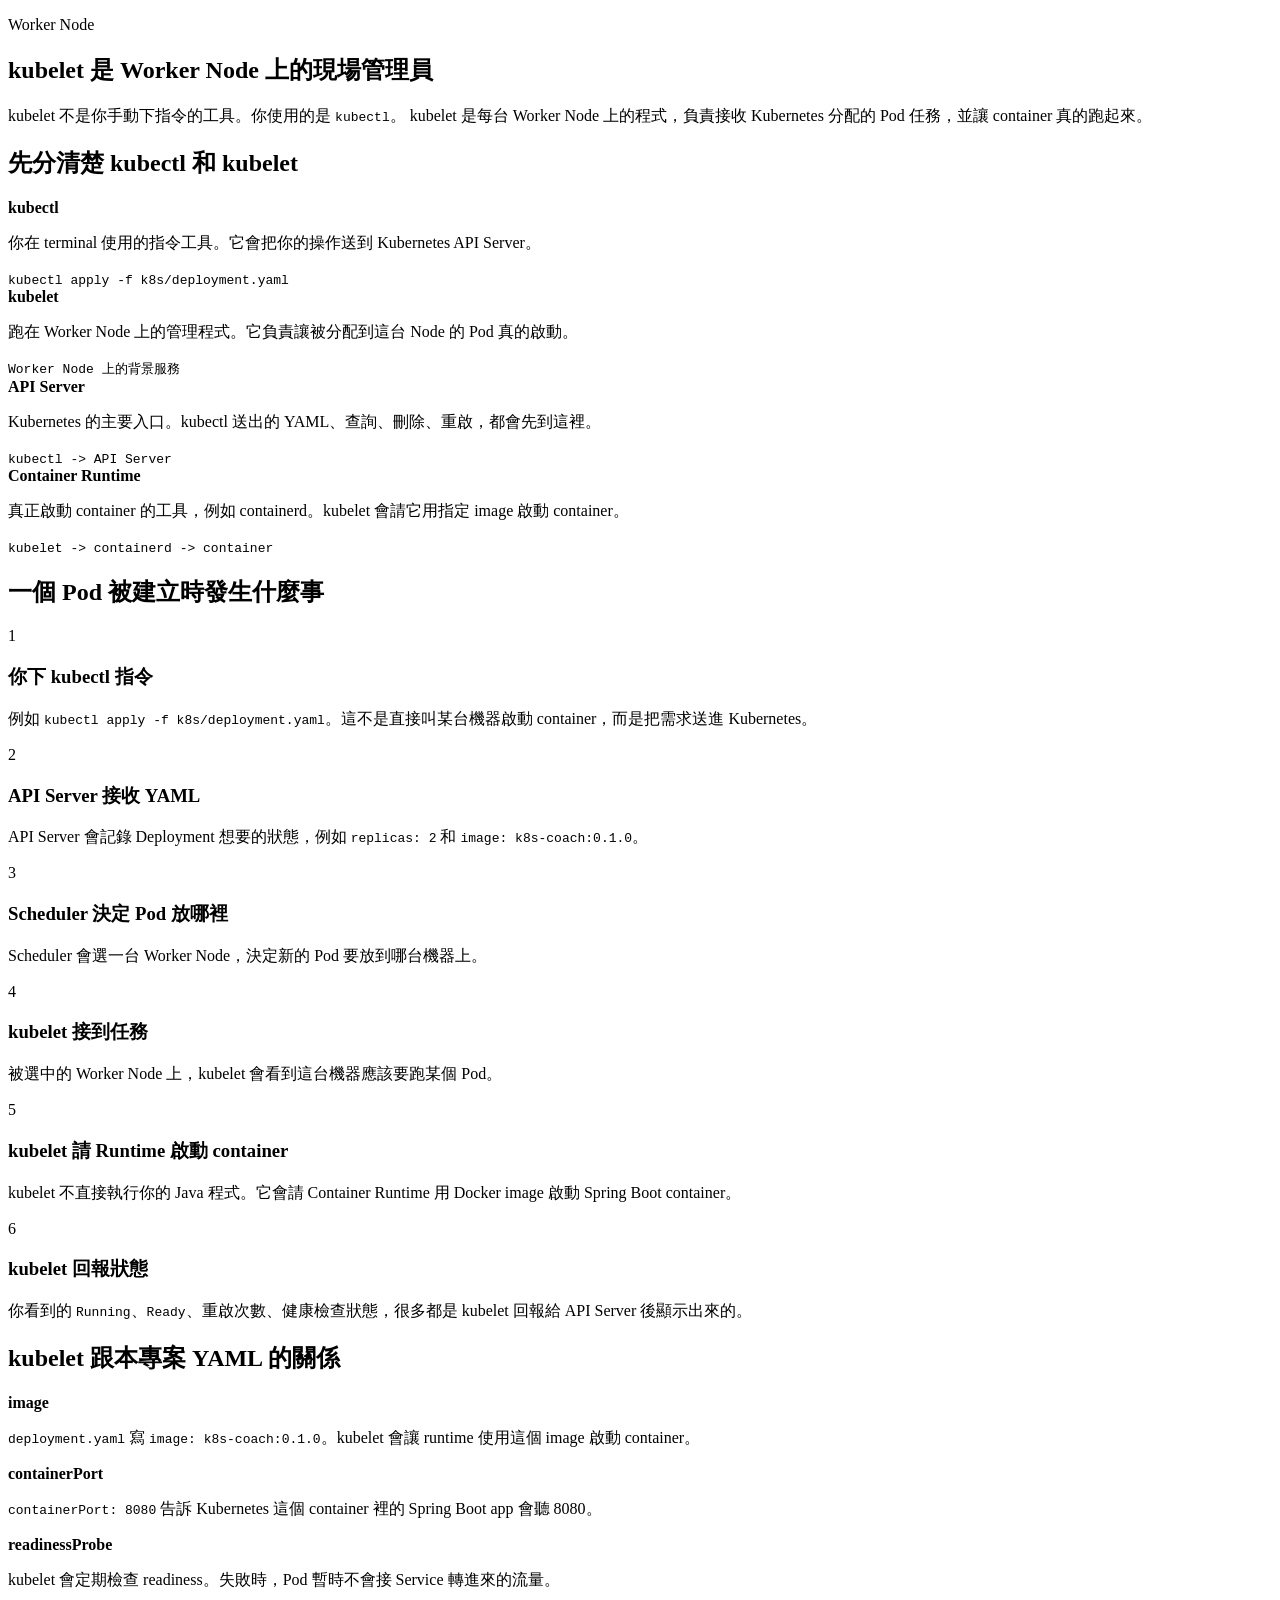
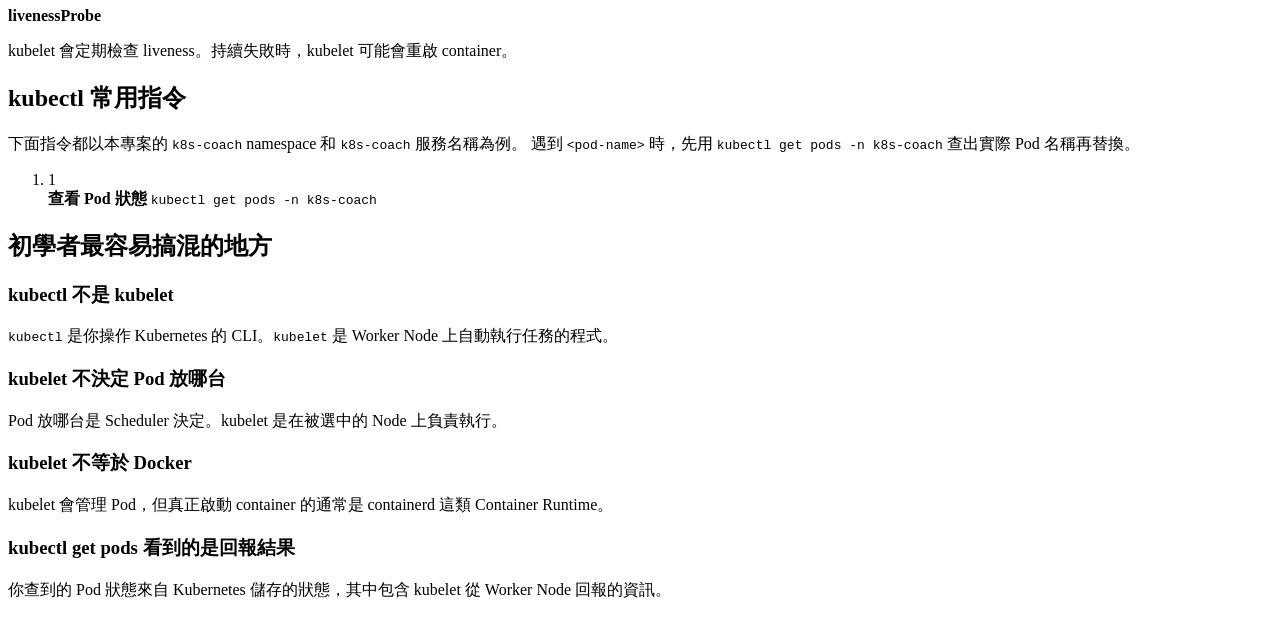
<file: src/main/resources/templates/kubernetes-kubelet.html>
<!doctype html>
<html lang="zh-Hant" xmlns:th="http://www.thymeleaf.org">
<head>
    <meta charset="utf-8">
    <meta name="viewport" content="width=device-width, initial-scale=1">
    <title>kubelet 與 kubectl 初學者教學</title>
    <link rel="stylesheet" th:href="@{/css/styles.css}">
</head>
<body>
<main class="page-shell k8s-shell">
    <div class="k8s-doc-layout">
        <div th:replace="~{fragments/kubernetes-sidebar :: sidebar}"></div>
        <div class="k8s-doc-content">
    <section class="guide-hero">
        <p class="eyebrow">Worker Node</p>
        <h1>kubelet 是 Worker Node 上的現場管理員</h1>
        <p class="hero-copy">
            kubelet 不是你手動下指令的工具。你使用的是 <code>kubectl</code>。
            kubelet 是每台 Worker Node 上的程式，負責接收 Kubernetes 分配的 Pod 任務，並讓 container 真的跑起來。
        </p>
    </section>

    <section class="lesson-panel">
        <h2>先分清楚 kubectl 和 kubelet</h2>
        <div class="file-relation-grid">
            <article>
                <strong>kubectl</strong>
                <p>你在 terminal 使用的指令工具。它會把你的操作送到 Kubernetes API Server。</p>
                <code>kubectl apply -f k8s/deployment.yaml</code>
            </article>
            <article>
                <strong>kubelet</strong>
                <p>跑在 Worker Node 上的管理程式。它負責讓被分配到這台 Node 的 Pod 真的啟動。</p>
                <code>Worker Node 上的背景服務</code>
            </article>
            <article>
                <strong>API Server</strong>
                <p>Kubernetes 的主要入口。kubectl 送出的 YAML、查詢、刪除、重啟，都會先到這裡。</p>
                <code>kubectl -> API Server</code>
            </article>
            <article>
                <strong>Container Runtime</strong>
                <p>真正啟動 container 的工具，例如 containerd。kubelet 會請它用指定 image 啟動 container。</p>
                <code>kubelet -> containerd -> container</code>
            </article>
        </div>
    </section>

    <section class="lesson-panel">
        <h2>一個 Pod 被建立時發生什麼事</h2>
        <div class="build-flow">
            <article>
                <span class="step-badge">1</span>
                <div>
                    <h3>你下 kubectl 指令</h3>
                    <p>例如 <code>kubectl apply -f k8s/deployment.yaml</code>。這不是直接叫某台機器啟動 container，而是把需求送進 Kubernetes。</p>
                </div>
            </article>
            <article>
                <span class="step-badge">2</span>
                <div>
                    <h3>API Server 接收 YAML</h3>
                    <p>API Server 會記錄 Deployment 想要的狀態，例如 <code>replicas: 2</code> 和 <code>image: k8s-coach:0.1.0</code>。</p>
                </div>
            </article>
            <article>
                <span class="step-badge">3</span>
                <div>
                    <h3>Scheduler 決定 Pod 放哪裡</h3>
                    <p>Scheduler 會選一台 Worker Node，決定新的 Pod 要放到哪台機器上。</p>
                </div>
            </article>
            <article>
                <span class="step-badge">4</span>
                <div>
                    <h3>kubelet 接到任務</h3>
                    <p>被選中的 Worker Node 上，kubelet 會看到這台機器應該要跑某個 Pod。</p>
                </div>
            </article>
            <article>
                <span class="step-badge">5</span>
                <div>
                    <h3>kubelet 請 Runtime 啟動 container</h3>
                    <p>kubelet 不直接執行你的 Java 程式。它會請 Container Runtime 用 Docker image 啟動 Spring Boot container。</p>
                </div>
            </article>
            <article>
                <span class="step-badge">6</span>
                <div>
                    <h3>kubelet 回報狀態</h3>
                    <p>你看到的 <code>Running</code>、<code>Ready</code>、重啟次數、健康檢查狀態，很多都是 kubelet 回報給 API Server 後顯示出來的。</p>
                </div>
            </article>
        </div>
    </section>

    <section class="lesson-panel">
        <h2>kubelet 跟本專案 YAML 的關係</h2>
        <div class="timeline">
            <div>
                <strong>image</strong>
                <p><code>deployment.yaml</code> 寫 <code>image: k8s-coach:0.1.0</code>。kubelet 會讓 runtime 使用這個 image 啟動 container。</p>
            </div>
            <div>
                <strong>containerPort</strong>
                <p><code>containerPort: 8080</code> 告訴 Kubernetes 這個 container 裡的 Spring Boot app 會聽 8080。</p>
            </div>
            <div>
                <strong>readinessProbe</strong>
                <p>kubelet 會定期檢查 readiness。失敗時，Pod 暫時不會接 Service 轉進來的流量。</p>
            </div>
            <div>
                <strong>livenessProbe</strong>
                <p>kubelet 會定期檢查 liveness。持續失敗時，kubelet 可能會重啟 container。</p>
            </div>
        </div>
    </section>

    <section class="lesson-panel">
        <h2>kubectl 常用指令</h2>
        <p class="panel-copy">
            下面指令都以本專案的 <code>k8s-coach</code> namespace 和 <code>k8s-coach</code> 服務名稱為例。
            遇到 <code>&lt;pod-name&gt;</code> 時，先用 <code>kubectl get pods -n k8s-coach</code> 查出實際 Pod 名稱再替換。
        </p>
        <ol class="command-list command-steps">
            <li th:each="command : ${commands}">
                <span th:text="${command.number}">1</span>
                <div>
                    <strong th:text="${command.title}">查看 Pod 狀態</strong>
                    <code th:text="${command.command}">kubectl get pods -n k8s-coach</code>
                </div>
            </li>
        </ol>
    </section>

    <section class="lesson-panel">
        <h2>初學者最容易搞混的地方</h2>
        <div class="explain-grid">
            <article>
                <h3>kubectl 不是 kubelet</h3>
                <p><code>kubectl</code> 是你操作 Kubernetes 的 CLI。<code>kubelet</code> 是 Worker Node 上自動執行任務的程式。</p>
            </article>
            <article>
                <h3>kubelet 不決定 Pod 放哪台</h3>
                <p>Pod 放哪台是 Scheduler 決定。kubelet 是在被選中的 Node 上負責執行。</p>
            </article>
            <article>
                <h3>kubelet 不等於 Docker</h3>
                <p>kubelet 會管理 Pod，但真正啟動 container 的通常是 containerd 這類 Container Runtime。</p>
            </article>
            <article>
                <h3>kubectl get pods 看到的是回報結果</h3>
                <p>你查到的 Pod 狀態來自 Kubernetes 儲存的狀態，其中包含 kubelet 從 Worker Node 回報的資訊。</p>
            </article>
        </div>
    </section>
        </div>
    </div>
</main>
</body>
</html>
</file>
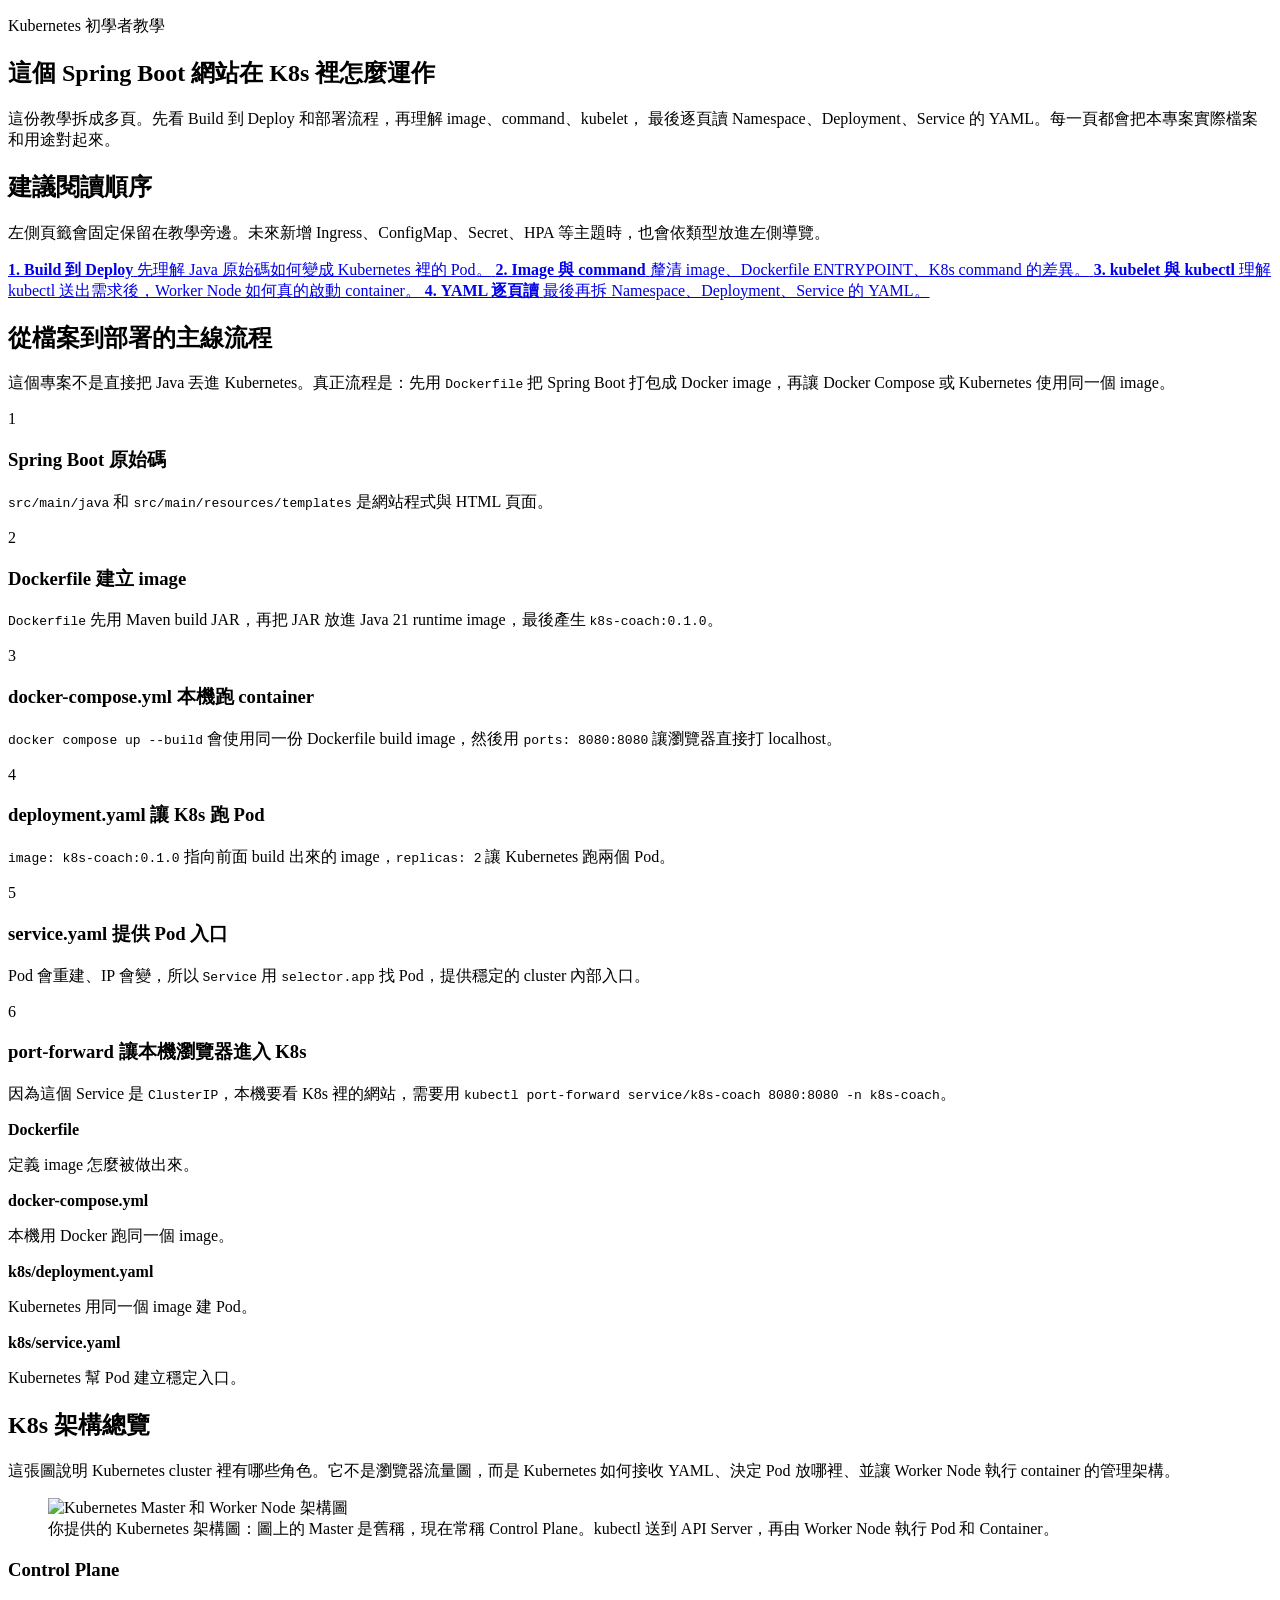
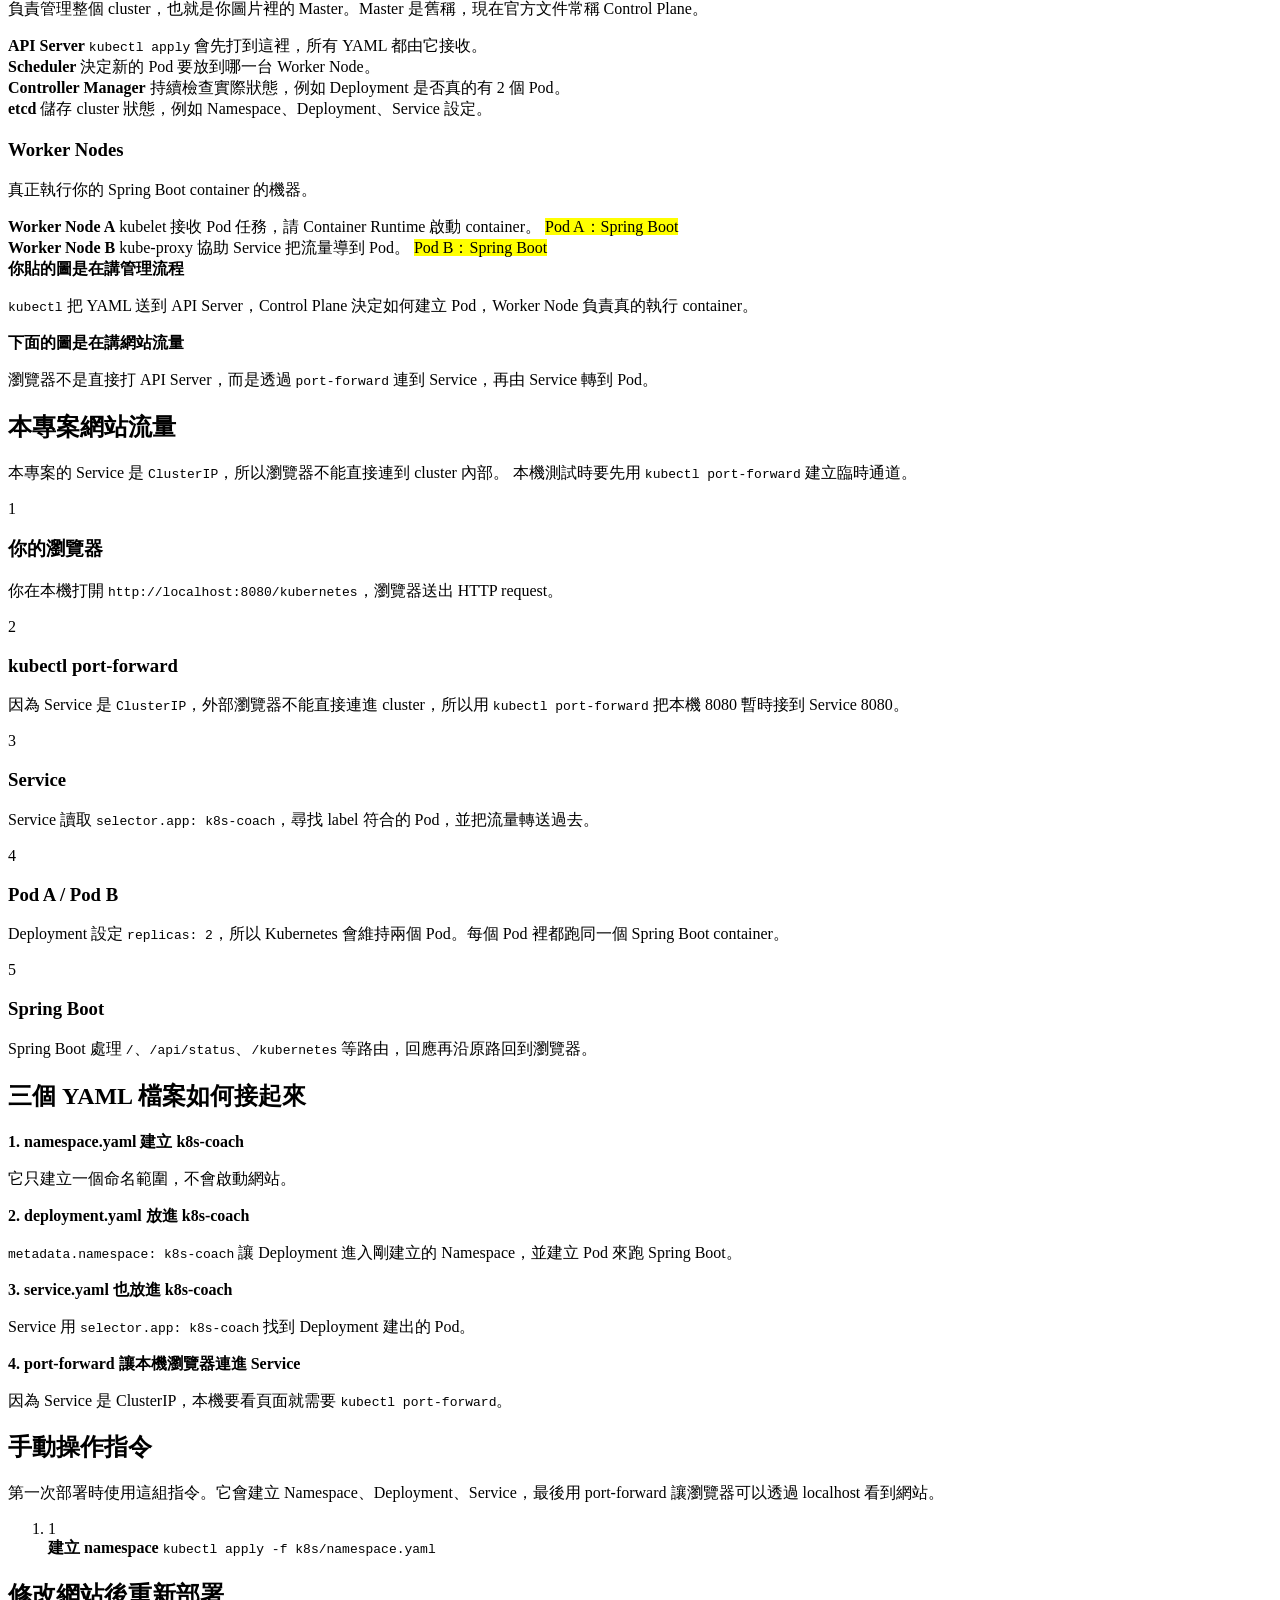
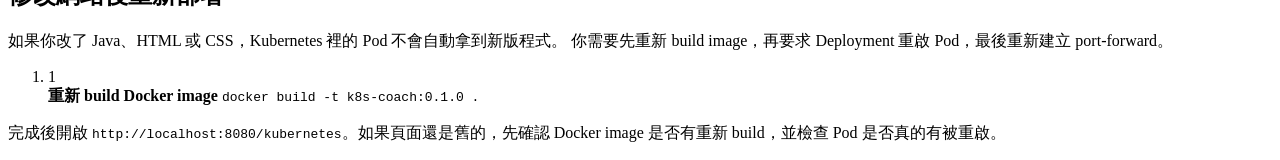
<file: src/main/resources/templates/kubernetes.html>
<!doctype html>
<html lang="zh-Hant" xmlns:th="http://www.thymeleaf.org">
<head>
    <meta charset="utf-8">
    <meta name="viewport" content="width=device-width, initial-scale=1">
    <title>Kubernetes 初學者教學</title>
    <link rel="stylesheet" th:href="@{/css/styles.css}">
</head>
<body>
<main class="page-shell k8s-shell">
    <div class="k8s-doc-layout">
        <div th:replace="~{fragments/kubernetes-sidebar :: sidebar}"></div>
        <div class="k8s-doc-content">
    <section class="guide-hero">
        <p class="eyebrow">Kubernetes 初學者教學</p>
        <h1>這個 Spring Boot 網站在 K8s 裡怎麼運作</h1>
        <p class="hero-copy">
            這份教學拆成多頁。先看 Build 到 Deploy 和部署流程，再理解 image、command、kubelet，
            最後逐頁讀 Namespace、Deployment、Service 的 YAML。每一頁都會把本專案實際檔案和用途對起來。
        </p>
    </section>

    <section class="lesson-panel">
        <h2>建議閱讀順序</h2>
        <p class="panel-copy">
            左側頁籤會固定保留在教學旁邊。未來新增 Ingress、ConfigMap、Secret、HPA 等主題時，也會依類型放進左側導覽。
        </p>
        <div class="guide-card-grid">
            <a class="guide-card" href="/kubernetes/build-to-deploy">
                <strong>1. Build 到 Deploy</strong>
                <span>先理解 Java 原始碼如何變成 Kubernetes 裡的 Pod。</span>
            </a>
            <a class="guide-card" href="/kubernetes/image-command">
                <strong>2. Image 與 command</strong>
                <span>釐清 image、Dockerfile ENTRYPOINT、K8s command 的差異。</span>
            </a>
            <a class="guide-card" href="/kubernetes/kubelet">
                <strong>3. kubelet 與 kubectl</strong>
                <span>理解 kubectl 送出需求後，Worker Node 如何真的啟動 container。</span>
            </a>
            <a class="guide-card" href="/kubernetes/namespace">
                <strong>4. YAML 逐頁讀</strong>
                <span>最後再拆 Namespace、Deployment、Service 的 YAML。</span>
            </a>
        </div>
    </section>

    <section class="lesson-panel">
        <h2>從檔案到部署的主線流程</h2>
        <p class="panel-copy">
            這個專案不是直接把 Java 丟進 Kubernetes。真正流程是：先用 <code>Dockerfile</code> 把 Spring Boot 打包成 Docker image，再讓 Docker Compose 或 Kubernetes 使用同一個 image。
        </p>
        <div class="file-flow">
            <article>
                <span class="step-badge">1</span>
                <div>
                    <h3>Spring Boot 原始碼</h3>
                    <p><code>src/main/java</code> 和 <code>src/main/resources/templates</code> 是網站程式與 HTML 頁面。</p>
                </div>
            </article>
            <article>
                <span class="step-badge">2</span>
                <div>
                    <h3>Dockerfile 建立 image</h3>
                    <p><code>Dockerfile</code> 先用 Maven build JAR，再把 JAR 放進 Java 21 runtime image，最後產生 <code>k8s-coach:0.1.0</code>。</p>
                </div>
            </article>
            <article>
                <span class="step-badge">3</span>
                <div>
                    <h3>docker-compose.yml 本機跑 container</h3>
                    <p><code>docker compose up --build</code> 會使用同一份 Dockerfile build image，然後用 <code>ports: 8080:8080</code> 讓瀏覽器直接打 localhost。</p>
                </div>
            </article>
            <article>
                <span class="step-badge">4</span>
                <div>
                    <h3>deployment.yaml 讓 K8s 跑 Pod</h3>
                    <p><code>image: k8s-coach:0.1.0</code> 指向前面 build 出來的 image，<code>replicas: 2</code> 讓 Kubernetes 跑兩個 Pod。</p>
                </div>
            </article>
            <article>
                <span class="step-badge">5</span>
                <div>
                    <h3>service.yaml 提供 Pod 入口</h3>
                    <p>Pod 會重建、IP 會變，所以 <code>Service</code> 用 <code>selector.app</code> 找 Pod，提供穩定的 cluster 內部入口。</p>
                </div>
            </article>
            <article>
                <span class="step-badge">6</span>
                <div>
                    <h3>port-forward 讓本機瀏覽器進入 K8s</h3>
                    <p>因為這個 Service 是 <code>ClusterIP</code>，本機要看 K8s 裡的網站，需要用 <code>kubectl port-forward service/k8s-coach 8080:8080 -n k8s-coach</code>。</p>
                </div>
            </article>
        </div>
        <div class="file-map">
            <article>
                <strong>Dockerfile</strong>
                <p>定義 image 怎麼被做出來。</p>
            </article>
            <article>
                <strong>docker-compose.yml</strong>
                <p>本機用 Docker 跑同一個 image。</p>
            </article>
            <article>
                <strong>k8s/deployment.yaml</strong>
                <p>Kubernetes 用同一個 image 建 Pod。</p>
            </article>
            <article>
                <strong>k8s/service.yaml</strong>
                <p>Kubernetes 幫 Pod 建立穩定入口。</p>
            </article>
        </div>
    </section>

    <section class="lesson-panel">
        <h2>K8s 架構總覽</h2>
        <p class="panel-copy">
            這張圖說明 Kubernetes cluster 裡有哪些角色。它不是瀏覽器流量圖，而是 Kubernetes 如何接收 YAML、決定 Pod 放哪裡、並讓 Worker Node 執行 container 的管理架構。
        </p>
        <div class="cluster-diagram" aria-label="Kubernetes cluster architecture">
            <figure class="architecture-image">
                <img th:src="@{/images/k8s-architecture.png}" alt="Kubernetes Master 和 Worker Node 架構圖">
                <figcaption>你提供的 Kubernetes 架構圖：圖上的 Master 是舊稱，現在常稱 Control Plane。kubectl 送到 API Server，再由 Worker Node 執行 Pod 和 Container。</figcaption>
            </figure>
            <section class="control-plane">
                <h3>Control Plane</h3>
                <p>負責管理整個 cluster，也就是你圖片裡的 Master。Master 是舊稱，現在官方文件常稱 Control Plane。</p>
                <div class="component-grid">
                    <article>
                        <strong>API Server</strong>
                        <span><code>kubectl apply</code> 會先打到這裡，所有 YAML 都由它接收。</span>
                    </article>
                    <article>
                        <strong>Scheduler</strong>
                        <span>決定新的 Pod 要放到哪一台 Worker Node。</span>
                    </article>
                    <article>
                        <strong>Controller Manager</strong>
                        <span>持續檢查實際狀態，例如 Deployment 是否真的有 2 個 Pod。</span>
                    </article>
                    <article>
                        <strong>etcd</strong>
                        <span>儲存 cluster 狀態，例如 Namespace、Deployment、Service 設定。</span>
                    </article>
                </div>
            </section>
            <section class="worker-nodes">
                <h3>Worker Nodes</h3>
                <p>真正執行你的 Spring Boot container 的機器。</p>
                <div class="node-grid">
                    <article>
                        <strong>Worker Node A</strong>
                        <span>kubelet 接收 Pod 任務，請 Container Runtime 啟動 container。</span>
                        <mark>Pod A：Spring Boot</mark>
                    </article>
                    <article>
                        <strong>Worker Node B</strong>
                        <span>kube-proxy 協助 Service 把流量導到 Pod。</span>
                        <mark>Pod B：Spring Boot</mark>
                    </article>
                </div>
            </section>
        </div>
        <div class="architecture-notes">
            <article>
                <strong>你貼的圖是在講管理流程</strong>
                <p><code>kubectl</code> 把 YAML 送到 API Server，Control Plane 決定如何建立 Pod，Worker Node 負責真的執行 container。</p>
            </article>
            <article>
                <strong>下面的圖是在講網站流量</strong>
                <p>瀏覽器不是直接打 API Server，而是透過 <code>port-forward</code> 連到 Service，再由 Service 轉到 Pod。</p>
            </article>
        </div>
    </section>

    <section class="lesson-panel">
        <h2>本專案網站流量</h2>
        <p class="panel-copy">
            本專案的 Service 是 <code>ClusterIP</code>，所以瀏覽器不能直接連到 cluster 內部。
            本機測試時要先用 <code>kubectl port-forward</code> 建立臨時通道。
        </p>
        <div class="system-flow" aria-label="Kubernetes system flow">
            <article class="flow-step user">
                <span class="step-badge">1</span>
                <div>
                    <h3>你的瀏覽器</h3>
                    <p>你在本機打開 <code>http://localhost:8080/kubernetes</code>，瀏覽器送出 HTTP request。</p>
                </div>
            </article>
            <article class="flow-step tool">
                <span class="step-badge">2</span>
                <div>
                    <h3>kubectl port-forward</h3>
                    <p>因為 Service 是 <code>ClusterIP</code>，外部瀏覽器不能直接連進 cluster，所以用 <code>kubectl port-forward</code> 把本機 8080 暫時接到 Service 8080。</p>
                </div>
            </article>
            <article class="flow-step service">
                <span class="step-badge">3</span>
                <div>
                    <h3>Service</h3>
                    <p>Service 讀取 <code>selector.app: k8s-coach</code>，尋找 label 符合的 Pod，並把流量轉送過去。</p>
                </div>
            </article>
            <article class="flow-step pod">
                <span class="step-badge">4</span>
                <div>
                    <h3>Pod A / Pod B</h3>
                    <p>Deployment 設定 <code>replicas: 2</code>，所以 Kubernetes 會維持兩個 Pod。每個 Pod 裡都跑同一個 Spring Boot container。</p>
                </div>
            </article>
            <article class="flow-step app">
                <span class="step-badge">5</span>
                <div>
                    <h3>Spring Boot</h3>
                    <p>Spring Boot 處理 <code>/</code>、<code>/api/status</code>、<code>/kubernetes</code> 等路由，回應再沿原路回到瀏覽器。</p>
                </div>
            </article>
        </div>
    </section>

    <section class="lesson-panel">
        <h2>三個 YAML 檔案如何接起來</h2>
        <div class="timeline">
            <div>
                <strong>1. namespace.yaml 建立 k8s-coach</strong>
                <p>它只建立一個命名範圍，不會啟動網站。</p>
            </div>
            <div>
                <strong>2. deployment.yaml 放進 k8s-coach</strong>
                <p><code>metadata.namespace: k8s-coach</code> 讓 Deployment 進入剛建立的 Namespace，並建立 Pod 來跑 Spring Boot。</p>
            </div>
            <div>
                <strong>3. service.yaml 也放進 k8s-coach</strong>
                <p>Service 用 <code>selector.app: k8s-coach</code> 找到 Deployment 建出的 Pod。</p>
            </div>
            <div>
                <strong>4. port-forward 讓本機瀏覽器連進 Service</strong>
                <p>因為 Service 是 ClusterIP，本機要看頁面就需要 <code>kubectl port-forward</code>。</p>
            </div>
        </div>
    </section>

    <section class="lesson-panel">
        <h2>手動操作指令</h2>
        <p class="panel-copy">
            第一次部署時使用這組指令。它會建立 Namespace、Deployment、Service，最後用 port-forward 讓瀏覽器可以透過 localhost 看到網站。
        </p>
        <ol class="command-list command-steps">
            <li th:each="command : ${commands}">
                <span th:text="${command.number}">1</span>
                <div>
                    <strong th:text="${command.title}">建立 namespace</strong>
                    <code th:text="${command.command}">kubectl apply -f k8s/namespace.yaml</code>
                </div>
            </li>
        </ol>
    </section>

    <section class="lesson-panel">
        <h2>修改網站後重新部署</h2>
        <p class="panel-copy">
            如果你改了 Java、HTML 或 CSS，Kubernetes 裡的 Pod 不會自動拿到新版程式。
            你需要先重新 build image，再要求 Deployment 重啟 Pod，最後重新建立 port-forward。
        </p>
        <ol class="command-list command-steps">
            <li th:each="command : ${updateCommands}">
                <span th:text="${command.number}">1</span>
                <div>
                    <strong th:text="${command.title}">重新 build Docker image</strong>
                    <code th:text="${command.command}">docker build -t k8s-coach:0.1.0 .</code>
                </div>
            </li>
        </ol>
        <p class="final-note">
            完成後開啟 <code>http://localhost:8080/kubernetes</code>。如果頁面還是舊的，先確認 Docker image 是否有重新 build，並檢查 Pod 是否真的有被重啟。
        </p>
    </section>
        </div>
    </div>
</main>
</body>
</html>
</file>
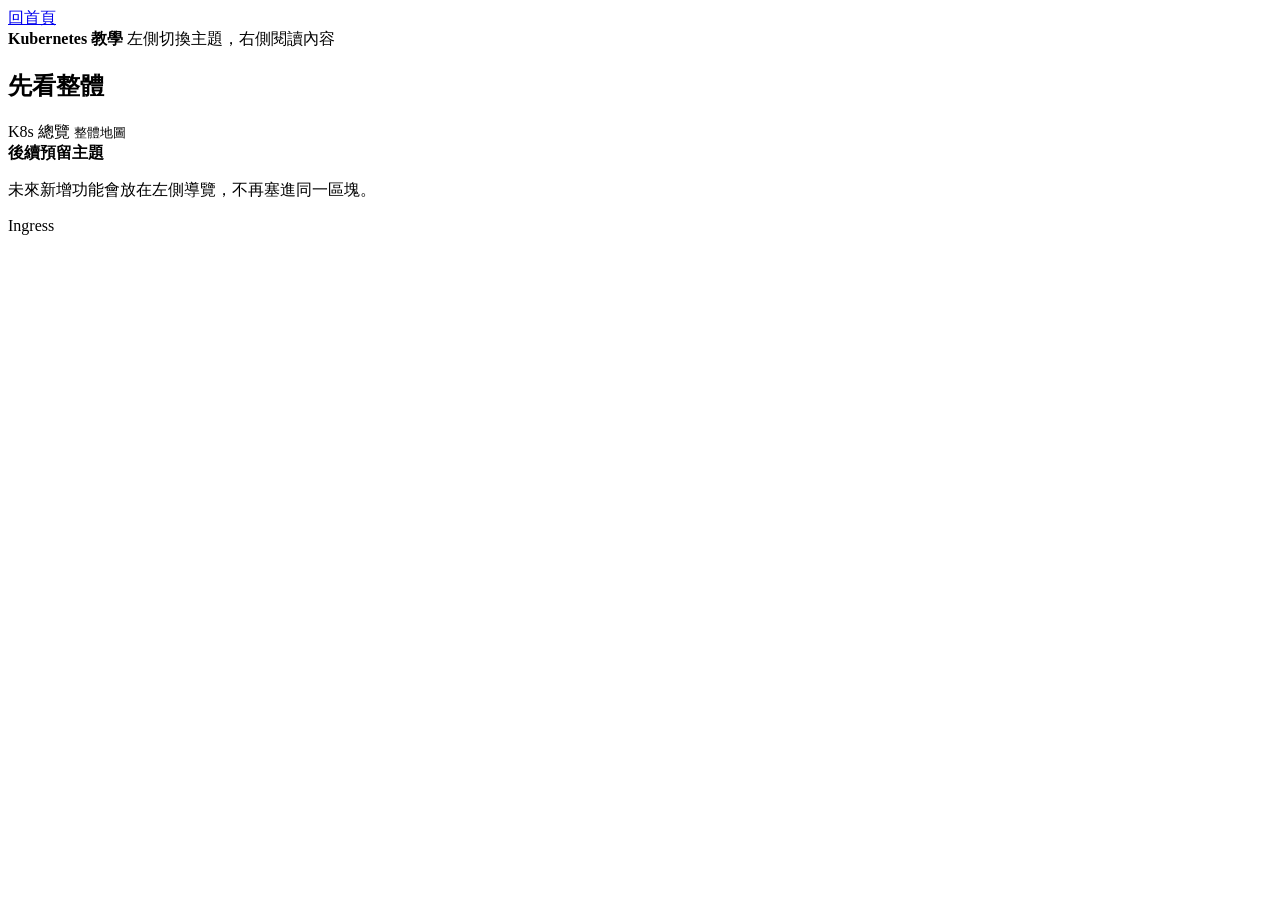
<file: src/main/resources/templates/fragments/kubernetes-sidebar.html>
<!doctype html>
<html lang="zh-Hant" xmlns:th="http://www.thymeleaf.org">
<body>
<aside class="k8s-sidebar" th:fragment="sidebar">
    <a class="sidebar-home" href="/">回首頁</a>
    <div class="sidebar-heading">
        <strong>Kubernetes 教學</strong>
        <span>左側切換主題，右側閱讀內容</span>
    </div>

    <nav class="sidebar-nav" aria-label="Kubernetes 教學導覽">
        <section class="sidebar-section" th:each="section : ${navSections}">
            <h2 th:text="${section.title}">先看整體</h2>
            <a class="sidebar-link"
               th:each="page : ${section.pages}"
               th:href="${page.href}"
               th:classappend="${currentPath == page.href} ? ' active'"
               th:attr="aria-current=${currentPath == page.href ? 'page' : null}">
                <span th:text="${page.title}">K8s 總覽</span>
                <small th:text="${page.summary}">整體地圖</small>
            </a>
        </section>
    </nav>

    <div class="sidebar-planned" aria-label="後續預留主題">
        <strong>後續預留主題</strong>
        <p>未來新增功能會放在左側導覽，不再塞進同一區塊。</p>
        <div>
            <span th:each="topic : ${plannedTopics}" th:text="${topic}">Ingress</span>
        </div>
    </div>
</aside>
</body>
</html>
</file>
